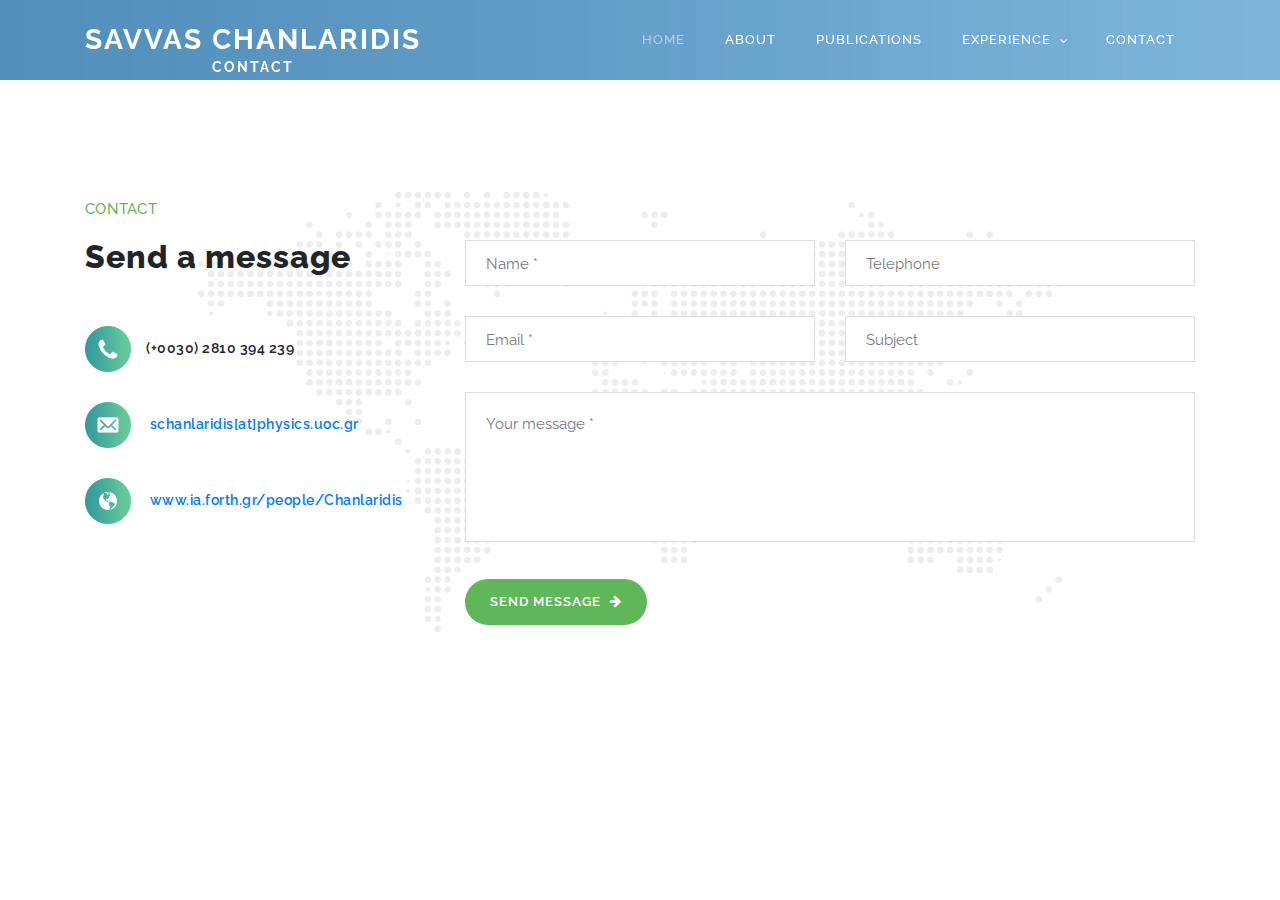
<file: contact.html>
<!DOCTYPE html>

<html lang="en">

  <head>
    <meta charset="utf-8">
    <meta name="viewport" content="width=device-width, initial-scale=1, shrink-to-fit=no">
    <meta name="description" content="">
    <meta name="author" content="">
    <link href="https://fonts.googleapis.com/css?family=Raleway:100,200,300,400,500,600,700,800,900&display=swap" rel="stylesheet">

    <link rel="icon" href="assets/images/browser_tab_icon.png">
    <title>Contact</title>

    <!-- Additional CSS Files -->
    <link rel="stylesheet" type="text/css" href="assets/css/bootstrap.min.css">

    <link rel="stylesheet" type="text/css" href="assets/css/font-awesome.css">

    <link rel="stylesheet" href="assets/css/templatemo-breezed.css">

    <link rel="stylesheet" href="assets/css/owl-carousel.css">

    <link rel="stylesheet" href="assets/css/lightbox.css">

  </head>


  <body>

    <!-- ***** Preloader Start ***** -->
    <div id="preloader">
        <div class="jumper">
            <div></div>
            <div></div>
            <div></div>
        </div>
    </div>
    <!-- ***** Preloader End ***** -->


    <!-- ***** Header Area Start ***** -->
    <header class="header-area header-sticky">
        <div class="container">
            <div class="row">
                <div class="col-12">
                    <nav class="main-nav" >
                        <!-- ***** Logo Start ***** -->
                        <a href="index.html" class="logo">
                            Savvas Chanlaridis <p style="color:white; text-align:center; margin-top:-25px;" >Contact</p>
                        </a>
                        <!-- ***** Logo End ***** -->
                        <!-- ***** Menu Start ***** -->
                        <ul class="nav">
                            <li class="scroll-to-section"><a href="index.html" class="active">Home</a></li>
                            <li class="scroll-to-section"><a href="index.html#about">About</a></li>
                                                        <li class="scroll-to-section"><a href="publications.html">Publications</a></li>
                            <!--
                            <li class="scroll-to-section"><a href="#projects">Projects</a></li>
                          -->
                            <li class="submenu">
                                <a href="javascript:;">Experience</a>
                                <ul>
                                    <li><a href="research.html">Research</a></li>
                                    <li><a href="teaching.html">Teaching</a></li>
                                    <li><a href="talks.html">Talks</a></li>
                                    <li><a href="tools.html">Computational Tools</a></li>
                                </ul>
                            </li>
                            <li class="scroll-to-section"><a href="#top">Contact</a></li>
                            <!--
                            <div class="search-icon">
                                <a href="#search"><i class="fa fa-search"></i></a>
                            </div>
                          -->
                        </ul>
                        <a class='menu-trigger'>
                            <span>Menu</span>
                        </a>
                        <!-- ***** Menu End ***** -->
                    </nav>
                </div>
            </div>
        </div>
    </header>
    <!-- ***** Header Area End ***** -->

    <!-- ***** Main Banner Area Start ***** -->
    <div class="main-banner header-text" id="top">
      <div class="Modern-Slider">
        <!-- Item -->
        <div class="item">
          <div class="img-fill" style="background-size:cover; height:80px;">
              <img src="assets/images/banner-bg-blue.jpg" alt="">
          </div>
        </div>
        <!-- // Item -->
      </div>
    </div>
    <!-- ***** Main Banner Area End ***** -->




    <!-- ***** Contact Us Area Starts ***** -->

    <section class="section" id="contact-us">
        <div class="container">
            <div class="row">
                <div class="col-lg-4 col-md-4 col-xs-12">
                    <div class="left-text-content">
                        <div class="section-heading">
                            <h6>Contact</h6>
                            <h2>Send a message</h2>
                        </div>
                        <ul class="contact-info">
                            <li><img src="assets/images/contact-info-01.png" alt="">(+0030) 2810 394 239</li>
                            <li><img src="assets/images/contact-info-02.png" alt="">
                              <a href="mailto:schanlaridis@physics.uoc.gr">schanlaridis[at]physics.uoc.gr</a>
                            </li>
                            <li><img src="assets/images/contact-info-03.png" alt="">
                              <a href="https://www.ia.forth.gr/people/Chanlaridis">www.ia.forth.gr/people/Chanlaridis</a>
                            </li>
                        </ul>
                    </div>
                </div>
                <div class="col-lg-8 col-md-8 col-xs-12">
                    <div class="contact-form">
                        <form id="contact" action="mailto:schanlaridis@physics.uoc.gr" method="get">
                          <div class="row">
                            <div class="col-md-6 col-sm-12">
                              <fieldset>
                                <input name="name" type="text" id="name" placeholder="Name *" required="">
                              </fieldset>
                            </div>
                            <div class="col-md-6 col-sm-12">
                              <fieldset>
                                <input name="phone" type="text" id="phone" placeholder="Telephone">
                              </fieldset>
                            </div>
                            <div class="col-md-6 col-sm-12">
                              <fieldset>
                                <input name="email" type="email" id="email" placeholder="Email *" required="">
                              </fieldset>
                            </div>
                            <div class="col-md-6 col-sm-12">
                              <fieldset>
                                <input name="subject" type="text" id="subject" placeholder="Subject">
                              </fieldset>
                            </div>
                            <div class="col-lg-12">
                              <fieldset>
                                <textarea name="message" rows="6" id="message" placeholder="Your message *" required=""></textarea>
                              </fieldset>
                            </div>
                            <div class="col-lg-12">
                              <fieldset>
                                <button type="submit" id="form-submit" class="main-button-icon">SEND MESSAGE <i class="fa fa-arrow-right"></i></button>
                              </fieldset>
                            </div>
                          </div>
                        </form>
                    </div>
                </div>
            </div>
        </div>
    </section>

    <!-- ***** Contact Us Area Ends ***** -->




    <!-- jQuery -->
    <script src="assets/js/jquery-2.1.0.min.js"></script>

    <!-- Bootstrap -->
    <script src="assets/js/popper.js"></script>
    <script src="assets/js/bootstrap.min.js"></script>

    <!-- Plugins -->
    <script src="assets/js/owl-carousel.js"></script>
    <script src="assets/js/scrollreveal.min.js"></script>
    <script src="assets/js/waypoints.min.js"></script>
    <script src="assets/js/jquery.counterup.min.js"></script>
    <script src="assets/js/imgfix.min.js"></script>
    <script src="assets/js/slick.js"></script>
    <script src="assets/js/lightbox.js"></script>
    <script src="assets/js/isotope.js"></script>

    <!-- Global Init -->
    <script src="assets/js/custom.js"></script>

    <script>

        $(function() {
            var selectedClass = "";
            $("p").click(function(){
            selectedClass = $(this).attr("data-rel");
            $("#portfolio").fadeTo(50, 0.1);
                $("#portfolio div").not("."+selectedClass).fadeOut();
            setTimeout(function() {
              $("."+selectedClass).fadeIn();
              $("#portfolio").fadeTo(50, 1);
            }, 500);

            });
        });

    </script>

  </body>


</html>
</file>
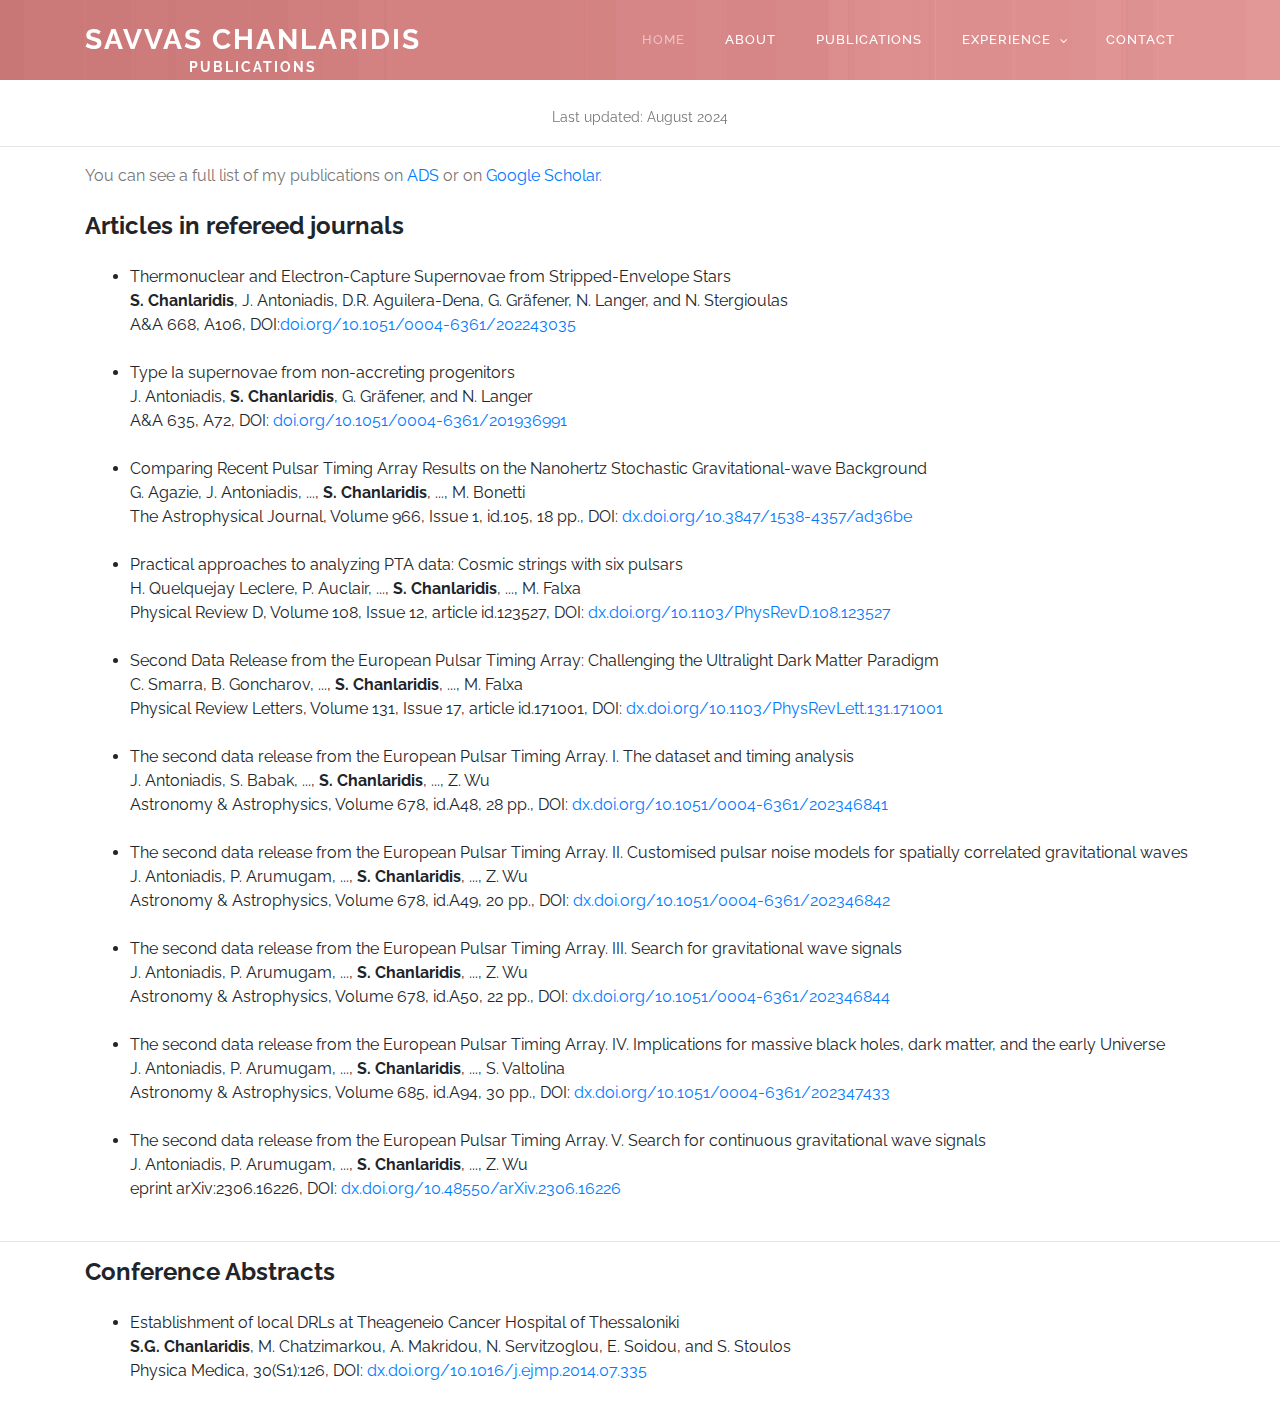
<file: publications.html>
<!DOCTYPE html>

<html lang="en">

  <head>
    <meta charset="utf-8">
    <meta name="viewport" content="width=device-width, initial-scale=1, shrink-to-fit=no">
    <meta name="description" content="">
    <meta name="author" content="">
    <link href="https://fonts.googleapis.com/css?family=Raleway:100,200,300,400,500,600,700,800,900&display=swap" rel="stylesheet">

    <link rel="icon" href="assets/images/browser_tab_icon.png">
    <title>Publications</title>

    <!-- Additional CSS Files -->
    <link rel="stylesheet" type="text/css" href="assets/css/bootstrap.min.css">

    <link rel="stylesheet" type="text/css" href="assets/css/font-awesome.css">

    <link rel="stylesheet" href="assets/css/templatemo-breezed.css">

    <link rel="stylesheet" href="assets/css/owl-carousel.css">

    <link rel="stylesheet" href="assets/css/lightbox.css">

  </head>


  <body>

    <!-- ***** Preloader Start ***** -->
    <div id="preloader">
        <div class="jumper">
            <div></div>
            <div></div>
            <div></div>
        </div>
    </div>
    <!-- ***** Preloader End ***** -->


    <!-- ***** Header Area Start ***** -->
    <header class="header-area header-sticky">
        <div class="container">
            <div class="row">
                <div class="col-12">
                    <nav class="main-nav">
                        <!-- ***** Logo Start ***** -->
                        <a href="index.html" class="logo">
                            Savvas Chanlaridis <p style="color:white; text-align:center; margin-top:-25px;" >Publications</p>
                        </a>
                        <!-- ***** Logo End ***** -->
                        <!-- ***** Menu Start ***** -->
                        <ul class="nav">
                            <li class="scroll-to-section"><a href="index.html" class="active">Home</a></li>
                            <li class="scroll-to-section"><a href="index.html#about">About</a></li>
                                                        <li class="scroll-to-section"><a href="#top">Publications</a></li>
                            <!--
                            <li class="scroll-to-section"><a href="#projects">Projects</a></li>
                          -->
                            <li class="submenu">
                                <a href="javascript:;">Experience</a>
                                <ul>
                                    <li><a href="research.html">Research</a></li>
                                    <li><a href="teaching.html">Teaching</a></li>
                                    <li><a href="talks.html">Talks</a></li>
                                    <li><a href="tools.html">Computational Tools</a></li>
                                </ul>
                            </li>
                            <li class="scroll-to-section"><a href="contact.html">Contact</a></li>
                            <!--
                            <div class="search-icon">
                                <a href="#search"><i class="fa fa-search"></i></a>
                            </div>
                          -->
                        </ul>
                        <a class='menu-trigger'>
                            <span>Menu</span>
                        </a>
                        <!-- ***** Menu End ***** -->
                    </nav>
                </div>
            </div>
        </div>
    </header>
    <!-- ***** Header Area End ***** -->

    <!-- ***** Main Banner Area Start ***** -->
    <div class="main-banner header-text" id="top">
      <div class="Modern-Slider">
        <!-- Item -->
        <div class="item">
          <div class="img-fill" style="background-size:cover; height:80px;">
              <img src="assets/images/banner-bg-red.jpg" alt="">
          </div>
        </div>
        <!-- // Item -->
      </div>
    </div>
    <!-- ***** Main Banner Area End ***** -->


    <!-- ***** Publications Area Starts ***** -->
    <section class="section">
      <div data-scroll-reveal="enter bottom move 30px over 0.6s after 0.4s" align="center">
        <p>
          <br>
          Last updated: August 2024
          <!-- <script>
            date = new Date().toLocaleDateString();
            document.write(date);
          </script> -->
        </p>
      </div>
      <hr>
      <div class="container">
        <p align="justify" style="font-size:100%;">You can see a full list of my publications on <a href="https://ui.adsabs.harvard.edu/search/p_=0&q=%20author%3A%22chanlaridis%22&sort=date%20desc%2C%20bibcode%20desc">ADS</a> or on <a href="https://scholar.google.com/citations?user=IRZcn5oAAAAJ&hl=en">Google Scholar</a>.
        </p><br>
        <h4><b>Articles in refereed journals</b></h4><br>
        <div style="margin-left:45px; width:100%;">
          <ul class="bullets">
              <li>Thermonuclear and Electron-Capture Supernovae from Stripped-Envelope Stars<br>
                <b>S. Chanlaridis</b>, J. Antoniadis, D.R. Aguilera-Dena, G. Gräfener, N. Langer, and N. Stergioulas<br>
                A&ampA 668, A106, DOI:<a href="https://doi.org/10.1051/0004-6361/202243035">doi.org/10.1051/0004-6361/202243035</a>
              </li><br>
              <li>Type Ia supernovae from non-accreting progenitors<br>
                J. Antoniadis, <b>S. Chanlaridis</b>, G. Gräfener, and N. Langer<br>
                A&ampA 635, A72, DOI: <a href="https://doi.org/10.1051/0004-6361/201936991">doi.org/10.1051/0004-6361/201936991</a>
              </li><br>
              <li>Comparing Recent Pulsar Timing Array Results on the Nanohertz Stochastic Gravitational-wave Background<br>
                G. Agazie, J. Antoniadis, ..., <b>S. Chanlaridis</b>, ..., M. Bonetti<br>
                The Astrophysical Journal, Volume 966, Issue 1, id.105, 18 pp., DOI: <a href="https://dx.doi.org/10.3847/1538-4357/ad36be">dx.doi.org/10.3847/1538-4357/ad36be</a>
              </li><br>
              <li>Practical approaches to analyzing PTA data: Cosmic strings with six pulsars<br>
                H. Quelquejay Leclere, P.  Auclair, ..., <b>S. Chanlaridis</b>, ..., M. Falxa<br>
                Physical Review D, Volume 108, Issue 12, article id.123527, DOI: <a href="https://dx.doi.org/10.1103/PhysRevD.108.123527">dx.doi.org/10.1103/PhysRevD.108.123527</a>
              </li><br>
              <li>Second Data Release from the European Pulsar Timing Array: Challenging the Ultralight Dark Matter Paradigm<br>
                C. Smarra, B.  Goncharov, ..., <b>S. Chanlaridis</b>, ..., M. Falxa<br>
                Physical Review Letters, Volume 131, Issue 17, article id.171001, DOI: <a href="https://dx.doi.org/10.1103/PhysRevLett.131.171001">dx.doi.org/10.1103/PhysRevLett.131.171001</a>
              </li><br>
              <li>The second data release from the European Pulsar Timing Array. I. The dataset and timing analysis<br>
                J. Antoniadis, S. Babak, ..., <b>S. Chanlaridis</b>, ..., Z. Wu<br>
                Astronomy & Astrophysics, Volume 678, id.A48, 28 pp., DOI: <a href="https://dx.doi.org/10.1051/0004-6361/202346841">dx.doi.org/10.1051/0004-6361/202346841</a>
              </li><br>
              <li>The second data release from the European Pulsar Timing Array. II. Customised pulsar noise models for spatially correlated gravitational waves<br>
                J. Antoniadis, P. Arumugam, ..., <b>S. Chanlaridis</b>, ..., Z. Wu<br>
                Astronomy & Astrophysics, Volume 678, id.A49, 20 pp., DOI: <a href="https://dx.doi.org/10.1051/0004-6361/202346842">dx.doi.org/10.1051/0004-6361/202346842</a>
              </li><br>
              <li>The second data release from the European Pulsar Timing Array. III. Search for gravitational wave signals<br>
                J. Antoniadis, P. Arumugam, ..., <b>S. Chanlaridis</b>, ..., Z. Wu<br>
                Astronomy & Astrophysics, Volume 678, id.A50, 22 pp., DOI: <a href="https://dx.doi.org/10.1051/0004-6361/202346844">dx.doi.org/10.1051/0004-6361/202346844</a>
              </li><br>
              <li>The second data release from the European Pulsar Timing Array. IV. Implications for massive black holes, dark matter, and the early Universe<br>
                J. Antoniadis, P. Arumugam, ..., <b>S. Chanlaridis</b>, ..., S. Valtolina<br>
                Astronomy & Astrophysics, Volume 685, id.A94, 30 pp., DOI: <a href="https://dx.doi.org/10.1051/0004-6361/202347433">dx.doi.org/10.1051/0004-6361/202347433</a>
              </li><br>
              <li>The second data release from the European Pulsar Timing Array. V. Search for continuous gravitational wave signals<br>
                J. Antoniadis, P. Arumugam, ..., <b>S. Chanlaridis</b>, ..., Z. Wu<br>
                eprint arXiv:2306.16226, DOI: <a href="https://dx.doi.org/10.48550/arXiv.2306.16226">dx.doi.org/10.48550/arXiv.2306.16226</a>
              </li><br>
          </ul>
        </div>
      </div>
      <hr>
      <div class="container">
        <h4><b>Conference Abstracts</b></h4><br>
        <div style="margin-left:45px; width:100%;">
          <ul class="bullets">
            <li>Establishment of local DRLs at Theageneio Cancer Hospital of Thessaloniki<br>
              <b>S.G. Chanlaridis</b>, M. Chatzimarkou, A. Makridou, N. Servitzoglou, E. Soidou, and S. Stoulos<br>
              Physica Medica, 30(S1):126, DOI: <a href="https://dx.doi.org/10.1016/j.ejmp.2014.07.335">dx.doi.org/10.1016/j.ejmp.2014.07.335</a>
            </li><br>
          </ul>
        </div>
      </div>

    </section>
    <!-- ***** Publications Area Ends ***** -->



    <!-- jQuery -->
    <script src="assets/js/jquery-2.1.0.min.js"></script>

    <!-- Bootstrap -->
    <script src="assets/js/popper.js"></script>
    <script src="assets/js/bootstrap.min.js"></script>

    <!-- Plugins -->
    <script src="assets/js/owl-carousel.js"></script>
    <script src="assets/js/scrollreveal.min.js"></script>
    <script src="assets/js/waypoints.min.js"></script>
    <script src="assets/js/jquery.counterup.min.js"></script>
    <script src="assets/js/imgfix.min.js"></script>
    <script src="assets/js/slick.js"></script>
    <script src="assets/js/lightbox.js"></script>
    <script src="assets/js/isotope.js"></script>

    <!-- Global Init -->
    <script src="assets/js/custom.js"></script>

    <script>

        $(function() {
            var selectedClass = "";
            $("p").click(function(){
            selectedClass = $(this).attr("data-rel");
            $("#portfolio").fadeTo(50, 0.1);
                $("#portfolio div").not("."+selectedClass).fadeOut();
            setTimeout(function() {
              $("."+selectedClass).fadeIn();
              $("#portfolio").fadeTo(50, 1);
            }, 500);

            });
        });

    </script>

  </body>


</html>
</file>
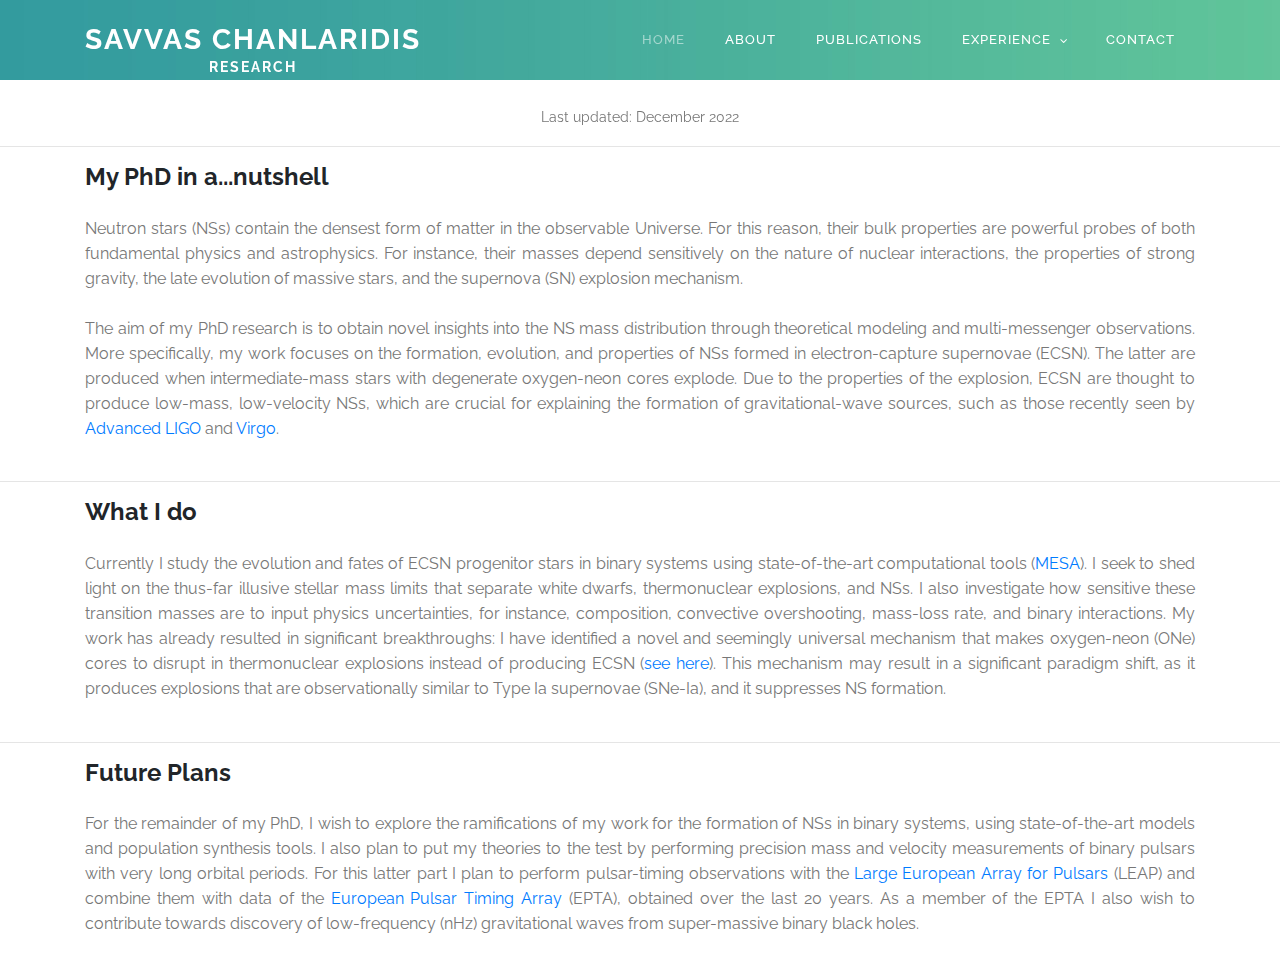
<file: research.html>
<!DOCTYPE html>

<html lang="en">

  <head>
    <meta charset="utf-8">
    <meta name="viewport" content="width=device-width, initial-scale=1, shrink-to-fit=no">
    <meta name="description" content="">
    <meta name="author" content="">
    <link href="https://fonts.googleapis.com/css?family=Raleway:100,200,300,400,500,600,700,800,900&display=swap" rel="stylesheet">

    <link rel="icon" href="assets/images/browser_tab_icon.png">
    <title>Research Experience</title>

    <!-- Additional CSS Files -->
    <link rel="stylesheet" type="text/css" href="assets/css/bootstrap.min.css">

    <link rel="stylesheet" type="text/css" href="assets/css/font-awesome.css">

    <link rel="stylesheet" href="assets/css/templatemo-breezed.css">

    <link rel="stylesheet" href="assets/css/owl-carousel.css">

    <link rel="stylesheet" href="assets/css/lightbox.css">

  </head>


  <body>

    <!-- ***** Preloader Start ***** -->
    <div id="preloader">
        <div class="jumper">
            <div></div>
            <div></div>
            <div></div>
        </div>
    </div>
    <!-- ***** Preloader End ***** -->


    <!-- ***** Header Area Start ***** -->
    <header class="header-area header-sticky">
        <div class="container">
            <div class="row">
                <div class="col-12">
                    <nav class="main-nav">
                        <!-- ***** Logo Start ***** -->
                        <a href="index.html" class="logo">
                            Savvas Chanlaridis <p style="color:white; text-align:center; margin-top:-25px;" >Research</p>
                        </a>
                        <!-- ***** Logo End ***** -->
                        <!-- ***** Menu Start ***** -->
                        <ul class="nav">
                            <li class="scroll-to-section"><a href="index.html" class="active">Home</a></li>
                            <li class="scroll-to-section"><a href="index.html#about">About</a></li>
                            <li class="scroll-to-section"><a href="publications.html">Publications</a></li>
                            <!--
                            <li class="scroll-to-section"><a href="#projects">Projects</a></li>
                          -->
                            <li class="submenu">
                                <a href="javascript:;">Experience</a>
                                <ul>
                                    <li><a href="#top">Research</a></li>
                                    <li><a href="teaching.html">Teaching</a></li>
                                    <li><a href="talks.html">Talks</a></li>
                                    <li><a href="tools.html">Computational Tools</a></li>
                                </ul>
                            </li>
                            <li class="scroll-to-section"><a href="contact.html">Contact</a></li>
                            <!--
                            <div class="search-icon">
                                <a href="#search"><i class="fa fa-search"></i></a>
                            </div>
                          -->
                        </ul>
                        <a class='menu-trigger'>
                            <span>Menu</span>
                        </a>
                        <!-- ***** Menu End ***** -->
                    </nav>
                </div>
            </div>
        </div>
    </header>
    <!-- ***** Header Area End ***** -->

    <!-- ***** Main Banner Area Start ***** -->
    <div class="main-banner header-text" id="top">
      <div class="Modern-Slider">
        <!-- Item -->
        <div class="item">
          <div class="img-fill" style="background-size:cover; height:80px;">
              <img src="assets/images/banner-bg.jpg" alt="">
          </div>
        </div>
        <!-- // Item -->
      </div>
    </div>
    <!-- ***** Main Banner Area End ***** -->



    <!-- ***** Research Area Start ***** -->
    <section class="section">
      <div data-scroll-reveal="enter left move 30px over 0.6s after 0.4s" align="center">
        <p>
          <br>
          Last updated: December 2022
          <!-- <script>
            date = new Date().toLocaleDateString();
            document.write(date);
          </script> -->
        </p>
      </div>
      <hr>
      <div class="container">
        <h4><b>My PhD in a...nutshell</b></h4><br>
        <p align="justify" style="font-size:100%;">
          Neutron stars (NSs) contain the densest form of matter in the observable Universe. For this reason, their bulk properties are powerful probes of both fundamental physics and astrophysics. For instance, their masses depend sensitively on the nature of nuclear interactions, the properties of strong gravity, the late evolution of massive stars, and the supernova (SN) explosion mechanism.
          <br><br>
          The aim of my PhD research is to obtain novel insights into the NS mass distribution through theoretical modeling and multi-messenger observations. More specifically, my work focuses on the formation, evolution, and properties of NSs formed in electron-capture supernovae (ECSN). The latter are produced when intermediate-mass stars with degenerate oxygen-neon cores explode. Due to the properties of the explosion, ECSN are thought to produce low-mass, low-velocity NSs, which are crucial for explaining the formation of gravitational-wave sources, such as those recently seen by <a href="https://www.ligo.caltech.edu/page/about-aligo">Advanced LIGO</a> and <a href="https://www.virgo-gw.eu/">Virgo</a>.
          </p><br>
      </div>
      <hr>
      <div class="container">
        <h4><b>What I do</b></h4><br>
          <p align="justify" style="font-size:100%;">Currently I study the evolution and fates of ECSN progenitor stars in binary systems using state-of-the-art computational tools (<a rel="nofollow noopener" href="https://docs.mesastar.org/en/release-r22.05.1/" target="_parent">MESA</a>). I seek to shed light on the thus-far illusive stellar mass limits that separate white dwarfs, thermonuclear explosions, and NSs. I also investigate how sensitive these transition masses are to input physics uncertainties, for instance, composition, convective overshooting, mass-loss rate, and binary interactions. My work has already resulted in significant breakthroughs: I have identified a novel and seemingly universal mechanism that makes oxygen-neon (ONe) cores to disrupt in thermonuclear explosions instead of producing ECSN (<a href="publications.html">see here</a>). This mechanism may result in a significant paradigm shift, as it produces explosions that are observationally similar to Type Ia supernovae (SNe-Ia), and it suppresses NS formation.
          <br><br></p>
      </div>
      <hr>
      <div class="container">
        <h4><b>Future Plans</b></h4><br>
        <p align="justify" style="font-size:100%;">For the remainder of my PhD, I wish to explore the ramifications of my work for the formation of NSs in binary systems, using state-of-the-art models and population synthesis tools. I also plan to put my theories to the test by performing precision mass and velocity measurements of binary pulsars with very long orbital periods. For this latter part I plan to perform pulsar-timing observations with the <a href="https://arxiv.org/abs/1511.06597#:~:text=The%20Large%20European%20Array%20for%20Pulsars%20(LEAP)%20is%20an%20experiment,of%20high%2Dprecision%20pulsar%20timing.">Large European Array for Pulsars</a> (LEAP) and combine them with data of the <a href="https://en.wikipedia.org/wiki/European_Pulsar_Timing_Array">European Pulsar Timing Array</a> (EPTA), obtained over the last 20 years. As a member of the EPTA I also wish to contribute towards discovery of low-frequency (nHz) gravitational waves from super-massive binary black holes.
        <br><br></p>
      </div>
    </section>
    <!-- ***** Research Area End ***** -->

    <!-- jQuery -->
    <script src="assets/js/jquery-2.1.0.min.js"></script>

    <!-- Bootstrap -->
    <script src="assets/js/popper.js"></script>
    <script src="assets/js/bootstrap.min.js"></script>

    <!-- Plugins -->
    <script src="assets/js/owl-carousel.js"></script>
    <script src="assets/js/scrollreveal.min.js"></script>
    <script src="assets/js/waypoints.min.js"></script>
    <script src="assets/js/jquery.counterup.min.js"></script>
    <script src="assets/js/imgfix.min.js"></script>
    <script src="assets/js/slick.js"></script>
    <script src="assets/js/lightbox.js"></script>
    <script src="assets/js/isotope.js"></script>

    <!-- Global Init -->
    <script src="assets/js/custom.js"></script>

    <script>

        $(function() {
            var selectedClass = "";
            $("p").click(function(){
            selectedClass = $(this).attr("data-rel");
            $("#portfolio").fadeTo(50, 0.1);
                $("#portfolio div").not("."+selectedClass).fadeOut();
            setTimeout(function() {
              $("."+selectedClass).fadeIn();
              $("#portfolio").fadeTo(50, 1);
            }, 500);

            });
        });

    </script>

  </body>


</html>
</file>
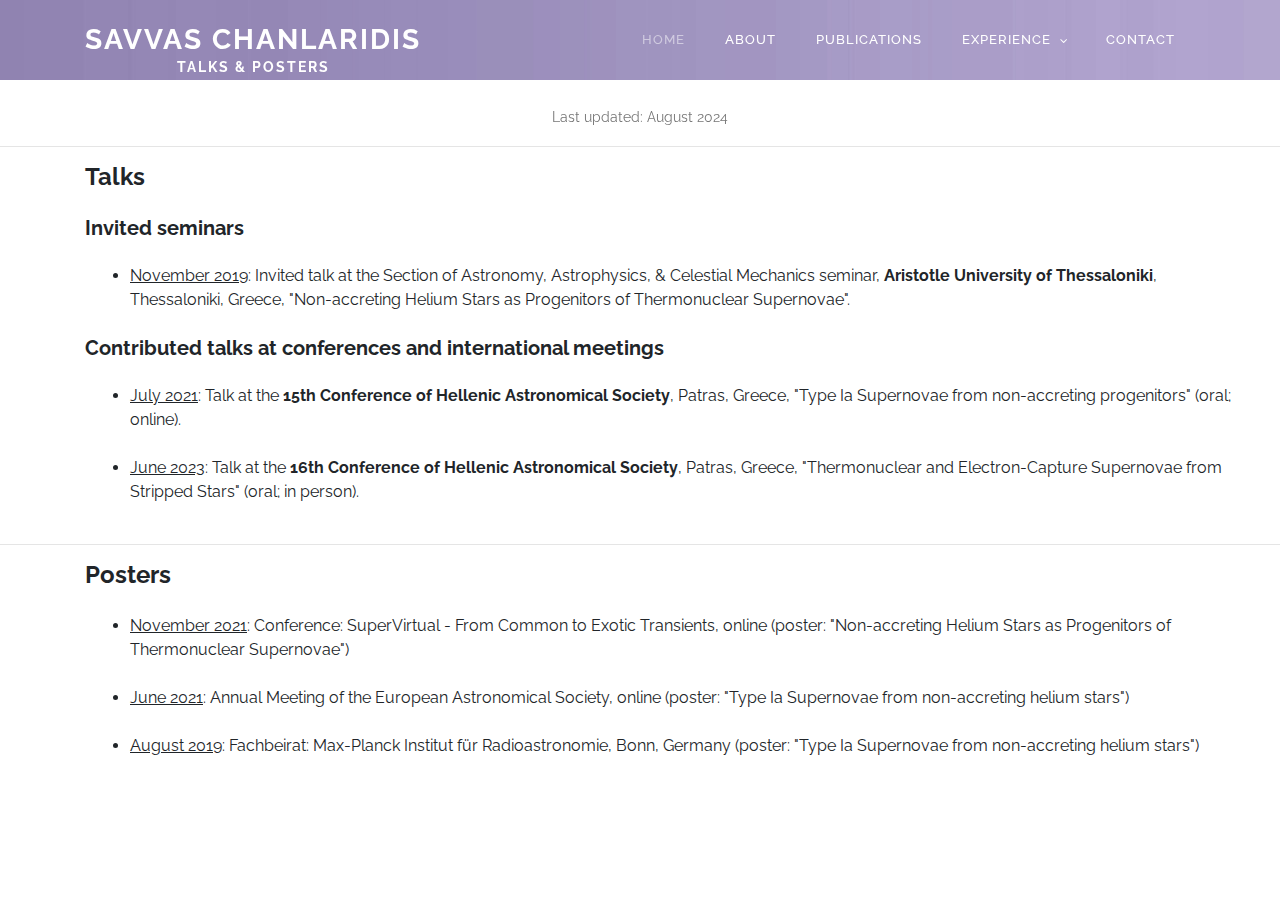
<file: talks.html>
<!DOCTYPE html>

<html lang="en">

  <head>
    <meta charset="utf-8">
    <meta name="viewport" content="width=device-width, initial-scale=1, shrink-to-fit=no">
    <meta name="description" content="">
    <meta name="author" content="">
    <link href="https://fonts.googleapis.com/css?family=Raleway:100,200,300,400,500,600,700,800,900&display=swap" rel="stylesheet">

    <link rel="icon" href="assets/images/browser_tab_icon.png">
    <title>Talks</title>

    <!-- Additional CSS Files -->
    <link rel="stylesheet" type="text/css" href="assets/css/bootstrap.min.css">

    <link rel="stylesheet" type="text/css" href="assets/css/font-awesome.css">

    <link rel="stylesheet" href="assets/css/templatemo-breezed.css">

    <link rel="stylesheet" href="assets/css/owl-carousel.css">

    <link rel="stylesheet" href="assets/css/lightbox.css">

  </head>


  <body>

    <!-- ***** Preloader Start ***** -->
    <div id="preloader">
        <div class="jumper">
            <div></div>
            <div></div>
            <div></div>
        </div>
    </div>
    <!-- ***** Preloader End ***** -->


    <!-- ***** Header Area Start ***** -->
    <header class="header-area header-sticky">
        <div class="container">
            <div class="row">
                <div class="col-12">
                    <nav class="main-nav">
                        <!-- ***** Logo Start ***** -->
                        <a href="index.html" class="logo">
                            Savvas Chanlaridis <p style="color:white; text-align:center; margin-top:-25px;" >Talks &amp Posters</p>
                        </a>
                        <!-- ***** Logo End ***** -->
                        <!-- ***** Menu Start ***** -->
                        <ul class="nav">
                            <li class="scroll-to-section"><a href="index.html" class="active">Home</a></li>
                            <li class="scroll-to-section"><a href="index.html#about">About</a></li>
                              <li class="scroll-to-section"><a href="publications.html">Publications</a></li>
                            <!--
                            <li class="scroll-to-section"><a href="#projects">Projects</a></li>
                          -->
                            <li class="submenu">
                                <a href="javascript:;">Experience</a>
                                <ul>
                                    <li><a href="research.html">Research</a></li>
                                    <li><a href="teaching.html">Teaching</a></li>
                                    <li><a href="#top">Talks</a></li>
                                    <li><a href="tools.html">Computational Tools</a></li>
                                </ul>
                            </li>
                            <li class="scroll-to-section"><a href="contact.html">Contact</a></li>
                            <!--
                            <div class="search-icon">
                                <a href="#search"><i class="fa fa-search"></i></a>
                            </div>
                          -->
                        </ul>
                        <a class='menu-trigger'>
                            <span>Menu</span>
                        </a>
                        <!-- ***** Menu End ***** -->
                    </nav>
                </div>
            </div>
        </div>
    </header>
    <!-- ***** Header Area End ***** -->

    <!-- ***** Main Banner Area Start ***** -->
    <div class="main-banner header-text" id="top">
      <div class="Modern-Slider">
        <!-- Item -->
        <div class="item">
          <div class="img-fill" style="background-size:cover; height:80px;">
              <img src="assets/images/banner-bg-purple.jpg" alt="">
          </div>
        </div>
        <!-- // Item -->
      </div>
    </div>
    <!-- ***** Main Banner Area End ***** -->


    <!-- ***** Talks & Posters Area Starts ***** -->
    <section class="section">
      <div data-scroll-reveal="enter top move 30px over 0.6s after 0.4s" align="center">
        <p>
          <br>
          Last updated: August 2024
          <!-- <script>
            date = new Date().toLocaleDateString();
            document.write(date);
          </script> -->
        </p>
      </div>
      <hr>
      <div class="container">
        <h4><b>Talks</b></h4><br>
        <h5><b>Invited seminars</b></h5><br>
        <div style="margin-left:45px; width:100%;">
          <ul class="bullets">
            <li><u>November 2019</u>: Invited talk at the Section of Astronomy, Astrophysics, &amp Celestial Mechanics seminar, <b>Aristotle University of Thessaloniki</b>, Thessaloniki, Greece, "Non-accreting Helium Stars as Progenitors of Thermonuclear Supernovae".</li><br>
          </ul>
        </div>
        <h5><b>Contributed talks at conferences and international meetings</b></h5><br>
        <div style="margin-left:45px; width:100%;">
          <ul class="bullets">
            <li><u>July 2021</u>: Talk at the <b>15th Conference of Hellenic Astronomical Society</b>, Patras, Greece, "Type Ia Supernovae from non-accreting progenitors" (oral; online).</li><br>
            <li><u>June 2023</u>: Talk at the <b>16th Conference of Hellenic Astronomical Society</b>, Patras, Greece, "Thermonuclear and Electron-Capture Supernovae from Stripped Stars" (oral; in person).</li><br>
          </ul>
        </div>
      </div>
      <hr>
      <div class="container">
        <h4><b>Posters</b></h4><br>
        <div style="margin-left:45px; width:100%;">
          <ul class="bullets">
            <li><u>November 2021</u>: Conference: SuperVirtual - From Common to Exotic Transients, online (poster: "Non-accreting Helium Stars as Progenitors of Thermonuclear Supernovae")</li><br>
            <li><u>June 2021</u>: Annual Meeting of the European Astronomical Society, online (poster: "Type Ia Supernovae from non-accreting helium stars") </li><br>
            <li><u>August 2019</u>: Fachbeirat: Max-Planck Institut für Radioastronomie, Bonn, Germany (poster: "Type Ia Supernovae from non-accreting helium stars")</li><br>
            <!-- <li><u>September 2014</u>: Conference: European Conference on Medical Physics, Athens, Greece (poster: "Establishment of local DRLs at Theageneio Cancer Hospital of Thessaloniki")</li><br> -->
          </ul>
        </div>
      </div>
    </section>
    <!-- ***** Talks & Posters Area Starts ***** -->


    <!-- jQuery -->
    <script src="assets/js/jquery-2.1.0.min.js"></script>

    <!-- Bootstrap -->
    <script src="assets/js/popper.js"></script>
    <script src="assets/js/bootstrap.min.js"></script>

    <!-- Plugins -->
    <script src="assets/js/owl-carousel.js"></script>
    <script src="assets/js/scrollreveal.min.js"></script>
    <script src="assets/js/waypoints.min.js"></script>
    <script src="assets/js/jquery.counterup.min.js"></script>
    <script src="assets/js/imgfix.min.js"></script>
    <script src="assets/js/slick.js"></script>
    <script src="assets/js/lightbox.js"></script>
    <script src="assets/js/isotope.js"></script>

    <!-- Global Init -->
    <script src="assets/js/custom.js"></script>

    <script>

        $(function() {
            var selectedClass = "";
            $("p").click(function(){
            selectedClass = $(this).attr("data-rel");
            $("#portfolio").fadeTo(50, 0.1);
                $("#portfolio div").not("."+selectedClass).fadeOut();
            setTimeout(function() {
              $("."+selectedClass).fadeIn();
              $("#portfolio").fadeTo(50, 1);
            }, 500);

            });
        });

    </script>

  </body>


</html>
</file>
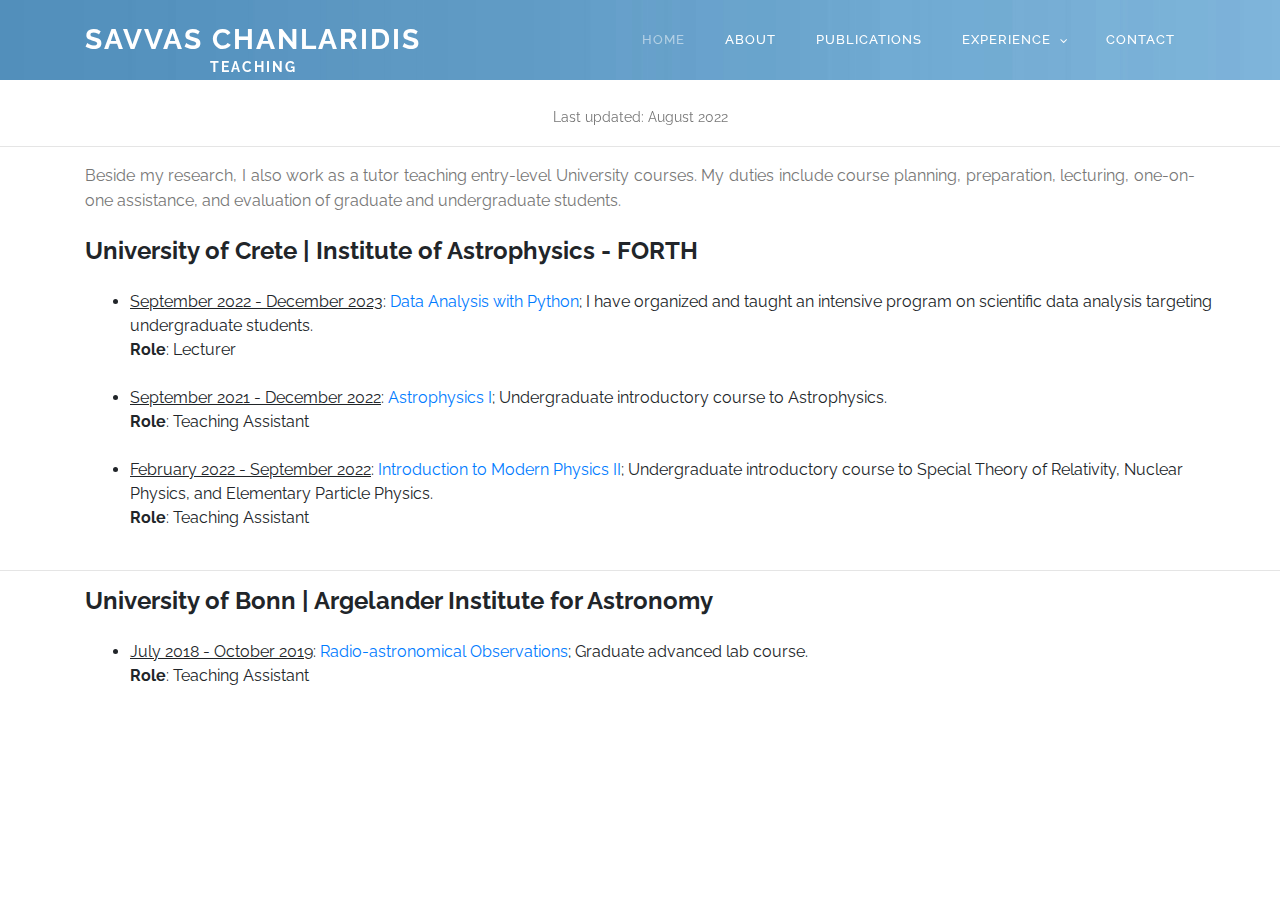
<file: teaching.html>
<!DOCTYPE html>

<html lang="en">

  <head>
    <meta charset="utf-8">
    <meta name="viewport" content="width=device-width, initial-scale=1, shrink-to-fit=no">
    <meta name="description" content="">
    <meta name="author" content="">
    <link href="https://fonts.googleapis.com/css?family=Raleway:100,200,300,400,500,600,700,800,900&display=swap" rel="stylesheet">

    <link rel="icon" href="assets/images/browser_tab_icon.png">
    <title>Teaching Experience</title>

    <!-- Additional CSS Files -->
    <link rel="stylesheet" type="text/css" href="assets/css/bootstrap.min.css">

    <link rel="stylesheet" type="text/css" href="assets/css/font-awesome.css">

    <link rel="stylesheet" href="assets/css/templatemo-breezed.css">

    <link rel="stylesheet" href="assets/css/owl-carousel.css">

    <link rel="stylesheet" href="assets/css/lightbox.css">

  </head>


  <body>

    <!-- ***** Preloader Start ***** -->
    <div id="preloader">
        <div class="jumper">
            <div></div>
            <div></div>
            <div></div>
        </div>
    </div>
    <!-- ***** Preloader End ***** -->


    <!-- ***** Header Area Start ***** -->
    <header class="header-area header-sticky">
        <div class="container">
            <div class="row">
                <div class="col-12">
                    <nav class="main-nav" >
                        <!-- ***** Logo Start ***** -->
                        <a href="index.html" class="logo">
                            Savvas Chanlaridis <p style="color:white; text-align:center; margin-top:-25px;" >Teaching</p>
                        </a>
                        <!-- ***** Logo End ***** -->
                        <!-- ***** Menu Start ***** -->
                        <ul class="nav">
                            <li class="scroll-to-section"><a href="index.html" class="active">Home</a></li>
                            <li class="scroll-to-section"><a href="index.html#about">About</a></li>
                            <li class="scroll-to-section"><a href="publications.html">Publications</a></li>
                            <!--
                            <li class="scroll-to-section"><a href="#projects">Projects</a></li>
                          -->
                            <li class="submenu">
                                <a href="javascript:;">Experience</a>
                                <ul>
                                    <li><a href="research.html">Research</a></li>
                                    <li><a href="#top">Teaching</a></li>
                                    <li><a href="talks.html">Talks</a></li>
                                    <li><a href="tools.html">Computational Tools</a></li>
                                </ul>
                            </li>
                            <li class="scroll-to-section"><a href="contact.html">Contact</a></li>
                            <!--
                            <div class="search-icon">
                                <a href="#search"><i class="fa fa-search"></i></a>
                            </div>
                          -->
                        </ul>
                        <a class='menu-trigger'>
                            <span>Menu</span>
                        </a>
                        <!-- ***** Menu End ***** -->
                    </nav>
                </div>
            </div>
        </div>
    </header>
    <!-- ***** Header Area End ***** -->

    <!-- ***** Main Banner Area Start ***** -->
    <div class="main-banner header-text" id="top">
      <div class="Modern-Slider">
        <!-- Item -->
        <div class="item">
          <div class="img-fill" style="background-size:cover; height:80px;">
              <img src="assets/images/banner-bg-blue.jpg" alt="">
          </div>
        </div>
        <!-- // Item -->
      </div>
    </div>
    <!-- ***** Main Banner Area End ***** -->


    <!-- ***** Teaching Area Starts ***** -->
    <section class="section">
      <div data-scroll-reveal="enter right move 30px over 0.6s after 0.4s" align="center">
        <p>
          <br>
          Last updated: August 2022
          <!-- <script>
            date = new Date().toLocaleDateString();
            document.write(date);
          </script> -->
        </p>
      </div>
      <hr>
      <div class="container">
        <p align="justify" style="font-size:100%;">Beside my research, I also work as a tutor teaching entry-level University courses. My duties include course planning, preparation, lecturing, one-on-one assistance, and evaluation of graduate and undergraduate students.</p><br>

        <h4><b>University of Crete | Institute of Astrophysics - FORTH</b></h4><br>
        <div style="margin-left:45px; width:100%;">
          <ul class="bullets">
              <li><u>September 2022 - December 2023</u>: <a href="https://eclass.physics.uoc.gr/courses/ECL-MISC104/">Data Analysis with Python</a>; I have organized and taught an intensive program on scientific data analysis targeting undergraduate students.<br>
              <b>Role</b>: Lecturer
              </li><br>
              <li><u>September 2021 - December 2022</u>: <a href="https://www.physics.uoc.gr/en/courses/23">Astrophysics I</a>; Undergraduate introductory course to Astrophysics.<br>
              <b>Role</b>: Teaching Assistant
              </li><br>
              <li><u>February 2022 - September 2022</u>: <a href="https://www.physics.uoc.gr/en/courses/70">Introduction to Modern Physics II</a>; Undergraduate introductory course to Special Theory of Relativity, Nuclear Physics, and Elementary Particle Physics.<br>
              <b>Role</b>: Teaching Assistant
              </li><br>
          </ul>
        </div>
      </div>
      <hr>
      <div class="container">
        <h4><b>University of Bonn | Argelander Institute for Astronomy</b></h4><br>
        <div style="margin-left:45px; width:100%;">
          <ul class="bullets">
              <li><u>July 2018 - October 2019</u>: <a href="https://www.praktika.physik.uni-bonn.de/module/physics601">Radio-astronomical Observations</a>; Graduate advanced lab course.<br>
              <b>Role</b>: Teaching Assistant
              </li><br>
          </ul>
        </div>
      </div>
    </section>
    <!-- ***** Teaching Area Ends ***** -->





    <!-- jQuery -->
    <script src="assets/js/jquery-2.1.0.min.js"></script>

    <!-- Bootstrap -->
    <script src="assets/js/popper.js"></script>
    <script src="assets/js/bootstrap.min.js"></script>

    <!-- Plugins -->
    <script src="assets/js/owl-carousel.js"></script>
    <script src="assets/js/scrollreveal.min.js"></script>
    <script src="assets/js/waypoints.min.js"></script>
    <script src="assets/js/jquery.counterup.min.js"></script>
    <script src="assets/js/imgfix.min.js"></script>
    <script src="assets/js/slick.js"></script>
    <script src="assets/js/lightbox.js"></script>
    <script src="assets/js/isotope.js"></script>

    <!-- Global Init -->
    <script src="assets/js/custom.js"></script>

    <script>

        $(function() {
            var selectedClass = "";
            $("p").click(function(){
            selectedClass = $(this).attr("data-rel");
            $("#portfolio").fadeTo(50, 0.1);
                $("#portfolio div").not("."+selectedClass).fadeOut();
            setTimeout(function() {
              $("."+selectedClass).fadeIn();
              $("#portfolio").fadeTo(50, 1);
            }, 500);

            });
        });

    </script>

  </body>


</html>
</file>
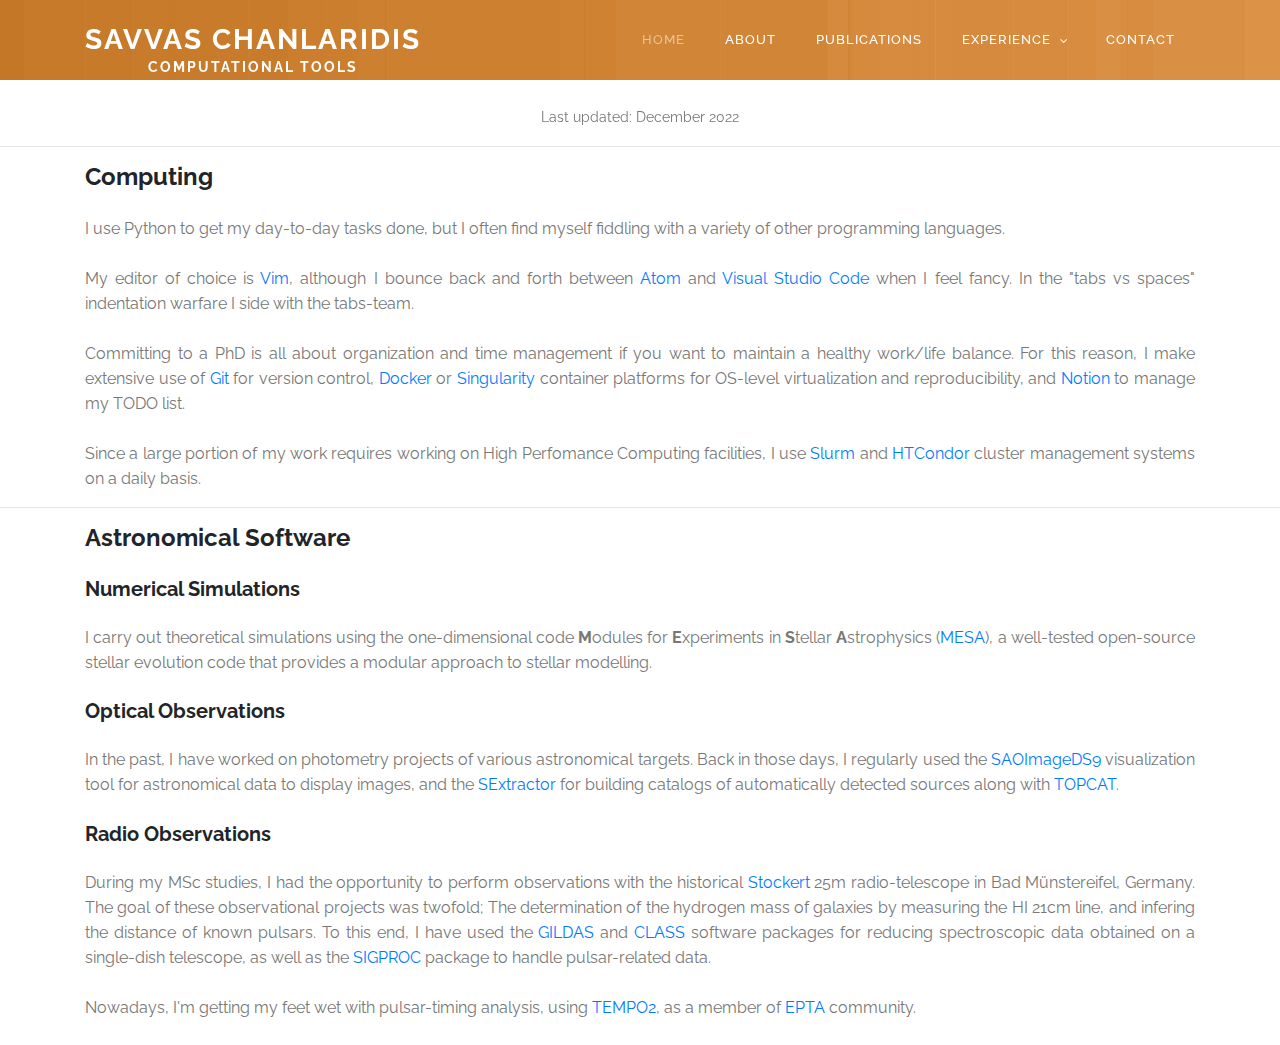
<file: tools.html>
<!DOCTYPE html>

<html lang="en">

  <head>
    <meta charset="utf-8">
    <meta name="viewport" content="width=device-width, initial-scale=1, shrink-to-fit=no">
    <meta name="description" content="">
    <meta name="author" content="">
    <link href="https://fonts.googleapis.com/css?family=Raleway:100,200,300,400,500,600,700,800,900&display=swap" rel="stylesheet">


    <link rel="icon" href="assets/images/browser_tab_icon.png">
    <title>Computational Tools</title>

    <!-- Additional CSS Files -->
    <link rel="stylesheet" type="text/css" href="assets/css/bootstrap.min.css">

    <link rel="stylesheet" type="text/css" href="assets/css/font-awesome.css">

    <link rel="stylesheet" href="assets/css/templatemo-breezed.css">

    <link rel="stylesheet" href="assets/css/owl-carousel.css">

    <link rel="stylesheet" href="assets/css/lightbox.css">

  </head>


  <body>

    <!-- ***** Preloader Start ***** -->
    <div id="preloader">
        <div class="jumper">
            <div></div>
            <div></div>
            <div></div>
        </div>
    </div>
    <!-- ***** Preloader End ***** -->


    <!-- ***** Header Area Start ***** -->
    <header class="header-area header-sticky">
        <div class="container">
            <div class="row">
                <div class="col-12">
                    <nav class="main-nav">
                        <!-- ***** Logo Start ***** -->
                        <a href="index.html" class="logo">
                            Savvas Chanlaridis <p style="color:white; text-align:center; margin-top:-25px;" >Computational Tools</p>
                        </a>
                        <!-- ***** Logo End ***** -->
                        <!-- ***** Menu Start ***** -->
                        <ul class="nav">
                            <li class="scroll-to-section"><a href="index.html" class="active">Home</a></li>
                            <li class="scroll-to-section"><a href="index.html#about">About</a></li>
                                                        <li class="scroll-to-section"><a href="publications.html">Publications</a></li>
                            <!--
                            <li class="scroll-to-section"><a href="#projects">Projects</a></li>
                          -->
                            <li class="submenu">
                                <a href="javascript:;">Experience</a>
                                <ul>
                                    <li><a href="research.html">Research</a></li>
                                    <li><a href="teaching.html">Teaching</a></li>
                                    <li><a href="talks.html">Talks</a></li>
                                    <li><a href="#top">Computational Tools</a></li>
                                </ul>
                            </li>
                            <li class="scroll-to-section"><a href="contact.html">Contact</a></li>
                            <!--
                            <div class="search-icon">
                                <a href="#search"><i class="fa fa-search"></i></a>
                            </div>
                          -->
                        </ul>
                        <a class='menu-trigger'>
                            <span>Menu</span>
                        </a>
                        <!-- ***** Menu End ***** -->
                    </nav>
                </div>
            </div>
        </div>
    </header>
    <!-- ***** Header Area End ***** -->

    <!-- ***** Main Banner Area Start ***** -->
    <div class="main-banner header-text" id="top">
      <div class="Modern-Slider">
        <!-- Item -->
        <div class="item">
          <div class="img-fill" style="background-size:cover; height:80px;">
              <img src="assets/images/banner-bg-orange.jpg" alt="">
          </div>
        </div>
        <!-- // Item -->
      </div>
    </div>
    <!-- ***** Main Banner Area End ***** -->

    <!-- ***** Talks & Posters Area Starts ***** -->
    <section class="section">
      <div data-scroll-reveal="enter bottom move 30px over 0.6s after 0.4s" align="center">
        <p>
          <br>
          Last updated: December 2022
          <!-- <script>
            date = new Date().toLocaleDateString();
            document.write(date);
          </script> -->
        </p>
      </div>
      <hr>
      <div class="container">
        <h4><b>Computing</b></h4><br>
        <div>
          <p style="font-size: 100%;" align="justify">
          I use Python to get my day-to-day tasks done, but I often find myself fiddling with a variety of other programming languages.<br><br>
          My editor of choice is <a href="https://www.vim.org/">Vim</a>, although I bounce back and forth between <a href="https://atom.io/">Atom</a> and <a href="https://code.visualstudio.com/">Visual Studio Code</a> 
          when I feel fancy. In the "tabs vs spaces" indentation warfare I side with the tabs-team.<br><br>
          Committing to a PhD is all about organization and time management if you want to maintain a healthy work/life balance. For this reason, I make extensive use 
          of <a href="https://git-scm.com/">Git</a> for version control, <a href="https://www.docker.com/">Docker</a> or <a href="https://docs.sylabs.io/guides/3.5/user-guide/introduction.html">Singularity</a> 
          container platforms for OS-level virtualization and reproducibility, and <a href="https://www.notion.so/">Notion</a> to manage my TODO list.<br><br>
          Since a large portion of my work requires working on High Perfomance Computing facilities, I use <a href="https://slurm.schedmd.com/overview.html">Slurm</a> 
          and <a href="https://htcondor.org/">HTCondor</a> cluster management systems on a daily basis.
          </p>
        </div>
      </div>
      <hr>
      <div class="container">
        <h4><b>Astronomical Software</b></h4><br>
        <h5><b>Numerical Simulations</b></h5><br>
        <div>
          <p style="font-size: 100%;" align="justify">
          I carry out theoretical simulations using the one-dimensional code <b>M</b>odules for <b>E</b>xperiments in <b>S</b>tellar <b>A</b>strophysics (<a rel="nofollow noopener" href="https://docs.mesastar.org/en/release-r22.05.1/" target="_parent">MESA</a>), 
          a well-tested open-source stellar evolution code that provides a modular approach to stellar modelling.</p>
        </div><br>

        <h5><b>Optical Observations</b></h5><br>
        <div>
          <p style="font-size: 100%;" align="justify">
            In the past, I have worked on photometry projects of various astronomical targets. 
            Back in those days, I regularly used the <a href="https://sites.google.com/cfa.harvard.edu/saoimageds9">SAOImageDS9</a> visualization tool for astronomical data to 
            display images, and the <a href="https://sextractor.readthedocs.io/en/latest/Introduction.html">SExtractor</a> for building catalogs of automatically detected sources 
            along with <a href="http://www.star.bris.ac.uk/~mbt/topcat/">TOPCAT</a>.<br><br>
          </p>
        </div>

        <h5><b>Radio Observations</b></h5><br>
        <div>
          <p style="font-size: 100%;" align="justify">
            During my MSc studies, I had the opportunity to perform observations with the historical <a href="https://astropeiler.de/">Stockert</a> 25m radio-telescope in 
            Bad Münstereifel, Germany. The goal of these observational projects was twofold; The determination of the hydrogen mass of galaxies by measuring the HI 21cm line, and infering 
            the distance of known pulsars. To this end, I have used the <a href="https://www.iram.fr/IRAMFR/GILDAS/">GILDAS</a> and <a href="https://www.iram.fr/IRAMFR/GILDAS/doc/html/class-html/class.html">CLASS</a> 
            software packages for reducing spectroscopic data obtained on a single-dish telescope, as well as the <a href="http://sigproc.sourceforge.net/">SIGPROC</a> package to handle 
            pulsar-related data.<br><br>
          </p>
          <p style="font-size: 100%;" align="justify">
            Nowadays, I'm getting my feet wet with pulsar-timing analysis, using <a href="https://www.atnf.csiro.au/research/pulsar/tempo2/">TEMPO2</a>, as a member of
            <a href="https://en.wikipedia.org/wiki/European_Pulsar_Timing_Array">EPTA</a> community.<br><br>
          </p>
        </div>
      </div>
    </section>
    <!-- ***** Talks & Posters Area Starts ***** -->


    <!-- jQuery -->
    <script src="assets/js/jquery-2.1.0.min.js"></script>

    <!-- Bootstrap -->
    <script src="assets/js/popper.js"></script>
    <script src="assets/js/bootstrap.min.js"></script>

    <!-- Plugins -->
    <script src="assets/js/owl-carousel.js"></script>
    <script src="assets/js/scrollreveal.min.js"></script>
    <script src="assets/js/waypoints.min.js"></script>
    <script src="assets/js/jquery.counterup.min.js"></script>
    <script src="assets/js/imgfix.min.js"></script>
    <script src="assets/js/slick.js"></script>
    <script src="assets/js/lightbox.js"></script>
    <script src="assets/js/isotope.js"></script>

    <!-- Global Init -->
    <script src="assets/js/custom.js"></script>

    <script>

        $(function() {
            var selectedClass = "";
            $("p").click(function(){
            selectedClass = $(this).attr("data-rel");
            $("#portfolio").fadeTo(50, 0.1);
                $("#portfolio div").not("."+selectedClass).fadeOut();
            setTimeout(function() {
              $("."+selectedClass).fadeIn();
              $("#portfolio").fadeTo(50, 1);
            }, 500);

            });
        });

    </script>

  </body>


</html>
</file>
<file: assets/css/templatemo-breezed.css>
/*

Breezed Template

https://templatemo.com/tm-543-breezed

*/

/* ---------------------------------------------
Table of contents
------------------------------------------------
01. font & reset css
02. reset
03. global styles
04. header
05. banner
06. features
07. testimonials
08. contact
09. footer
10. preloader
11. search
12. portfolio

--------------------------------------------- */
/*
---------------------------------------------
font & reset css
---------------------------------------------
*/
@import url("https://fonts.googleapis.com/css?family=Poppins:100,200,300,400,500,600,700,800,900");
/*
---------------------------------------------
reset
---------------------------------------------
*/
html, body, div, span, applet, object, iframe, h1, h2, h3, h4, h5, h6, p, blockquote, div
pre, a, abbr, acronym, address, big, cite, code, del, dfn, em, font, img, ins, kbd, q,
s, samp, small, strike, strong, sub, sup, tt, var, b, u, i, center, dl, dt, dd, ol, ul, li,
figure, header, nav, section, article, aside, footer, figcaption {
  margin: 0;
  padding: 0;
  border: 0;
  outline: 0;
}

.clearfix:after {
  content: ".";
  display: block;
  clear: both;
  visibility: hidden;
  line-height: 0;
  height: 0;
}

.clearfix {
  display: inline-block;
}

html[xmlns] .clearfix {
  display: block;
}

* html .clearfix {
  height: 1%;
}

ul, li {
  padding: 0;
  margin: 0;
  list-style: none;
}

header, nav, section, article, aside, footer, hgroup {
  display: block;
}

* {
  box-sizing: border-box;
}

html, body {
  font-family: 'Raleway', sans-serif;
  font-weight: 400;
  background-color: #fff;
  font-size: 16px;
  -ms-text-size-adjust: 100%;
  -webkit-font-smoothing: antialiased;
  -moz-osx-font-smoothing: grayscale;
}

a {
  text-decoration: none !important;
}

h1, h2, h3, h4, h5, h6 {
  margin-top: 0px;
  margin-bottom: 0px;
}

ul {
  margin-bottom: 0px;
}

p {
  font-size: 14px;
  line-height: 25px;
  color: #777;
}

/*
---------------------------------------------
global styles
---------------------------------------------
*/
html,
body {
  background: #fff;
  font-family: 'Raleway';
}
/* Original font-family: Raleway */

::selection {
  background: #5fb759;
  color: #fff;
}

::-moz-selection {
  background: #5fb759;
  color: #fff;
}

@media (max-width: 991px) {
  html, body {
    overflow-x: hidden;
  }
  .mobile-top-fix {
    margin-top: 30px;
    margin-bottom: 0px;
  }
  .mobile-bottom-fix {
    margin-bottom: 30px;
  }
  .mobile-bottom-fix-big {
    margin-bottom: 60px;
  }
}

a.main-stroked-button {
  font-size: 13px;
  border-radius: 25px;
  padding: 11px 25px;
  background-color: transparent;
  border: 2px solid #fff;
  text-transform: uppercase;
  color: #fff;
  font-weight: 600;
  letter-spacing: 1px;
  -webkit-transition: all 0.3s ease 0s;
  -moz-transition: all 0.3s ease 0s;
  -o-transition: all 0.3s ease 0s;
  transition: all 0.3s ease 0s;
}

a.main-stroked-button:hover {
  background-color: #fff;
  color: #5fb759;
}

a.main-filled-button {
  font-size: 13px;
  border-radius: 25px;
  padding: 13px 25px;
  background-color: #fff;
  text-transform: uppercase;
  color: #5fb759;
  font-weight: 600;
  letter-spacing: 1px;
  -webkit-transition: all 0.3s ease 0s;
  -moz-transition: all 0.3s ease 0s;
  -o-transition: all 0.3s ease 0s;
  transition: all 0.3s ease 0s;
}

a.main-filled-button:hover {
  color: #fff;
  background-color: #5fb759;
}

a.main-button-icon {
  font-size: 13px;
  border-radius: 25px;
  padding: 13px 25px;
  background-color: #5fb759;
  text-transform: uppercase;
  color: #fff;
  font-weight: 600;
  letter-spacing: 1px;
  -webkit-transition: all 0.3s ease 0s;
  -moz-transition: all 0.3s ease 0s;
  -o-transition: all 0.3s ease 0s;
  transition: all 0.3s ease 0s;
}

a.main-button-icon i {
  margin-left: 5px;
  -webkit-transition: all 0.3s ease-in-out 0s;
  -moz-transition: all 0.3s ease-in-out 0s;
  -o-transition: all 0.3s ease-in-out 0s;
  transition: all 0.3s ease-in-out 0s;
}

a.main-button-icon:hover i {
  padding-left: 5px;
}

button.main-button {
  outline: none;
  border: none;
  cursor: pointer;
  font-size: 13px;
  border-radius: 25px;
  padding: 10px 25px;
  background-color: #fff;
  text-transform: uppercase;
  color: #5fb759;
  font-weight: 600;
  letter-spacing: 1px;
  -webkit-transition: all 0.3s ease 0s;
  -moz-transition: all 0.3s ease 0s;
  -o-transition: all 0.3s ease 0s;
  transition: all 0.3s ease 0s;
}

button.main-button:hover {
  color: #fff;
  background-color: #5fb759;
}

button.main-button-icon {
  border: none;
  outline: none;
  font-size: 13px;
  border-radius: 25px;
  padding: 13px 25px;
  background-color: #5fb759;
  text-transform: uppercase;
  color: #fff;
  font-weight: 600;
  letter-spacing: 1px;
  -webkit-transition: all 0.3s ease 0s;
  -moz-transition: all 0.3s ease 0s;
  -o-transition: all 0.3s ease 0s;
  transition: all 0.3s ease 0s;
}

button.main-button-icon i {
  margin-left: 5px;
  -webkit-transition: all 0.3s ease-in-out 0s;
  -moz-transition: all 0.3s ease-in-out 0s;
  -o-transition: all 0.3s ease-in-out 0s;
  transition: all 0.3s ease-in-out 0s;
}

button.main-button-icon:hover i {
  padding-left: 5px;
}

a.text-button-icon {
  text-transform: uppercase;
  color: #1e1e1e;
  font-size: 13px;
  font-weight: 600;
  letter-spacing: 1px;
  -webkit-transition: all 0.3s ease 0s;
  -moz-transition: all 0.3s ease 0s;
  -o-transition: all 0.3s ease 0s;
  transition: all 0.3s ease 0s;
}

a.text-button-icon i {
  margin-left: 5px;
  -webkit-transition: all 0.3s ease-in-out 0s;
  -moz-transition: all 0.3s ease-in-out 0s;
  -o-transition: all 0.3s ease-in-out 0s;
  transition: all 0.3s ease-in-out 0s;
}

a.text-button-icon:hover {
  color: #5fb759;
}

a.text-button-icon:hover i {
  padding-left: 5px;
}


.section-heading h6 {
  font-size: 15px;
  font-weight: 500;
  text-transform: uppercase;
  letter-spacing: 0.25px;
  margin-top: 0px;
  margin-bottom: 0px;
}

.section-heading h2 {
  font-size: 32px;
  font-weight: 800;
  letter-spacing: 1px;
  margin-top: 20px;
  margin-bottom: 0px;
}


/*
---------------------------------------------
header
---------------------------------------------
*/

.background-header {
  background-color: #fff;
  height: 80px!important;
  position: fixed!important;
  top: 0px;
  left: 0px;
  right: 0px;
  box-shadow: 0px 0px 10px rgba(0,0,0,0.15)!important;
}

.background-header .logo,
.background-header .main-nav .nav li a {
  color: #1e1e1e!important;
}

.background-header .main-nav .nav li:hover a {
  color: #5fb759!important;
}

.background-header .nav li a.active {
  color: #5fb759!important;
}

.header-area {
  position: absolute;
  top: 0px;
  left: 0px;
  right: 0px;
  z-index: 100;
  height: 100px;
  -webkit-transition: all .5s ease 0s;
  -moz-transition: all .5s ease 0s;
  -o-transition: all .5s ease 0s;
  transition: all .5s ease 0s;
}

.header-area .main-nav {
  min-height: 80px;
  background: transparent;
}

.header-area .main-nav .logo {
  line-height: 80px;
  color: #fff;
  font-size: 28px;
  font-weight: 700;
  text-transform: uppercase;
  letter-spacing: 2px;
  float: left;
  -webkit-transition: all 0.3s ease 0s;
  -moz-transition: all 0.3s ease 0s;
  -o-transition: all 0.3s ease 0s;
  transition: all 0.3s ease 0s;
}


.header-area .main-nav .nav {
  float: right;
  margin-top: 27px;
  margin-right: 0px;
  background-color: transparent;
  -webkit-transition: all 0.3s ease 0s;
  -moz-transition: all 0.3s ease 0s;
  -o-transition: all 0.3s ease 0s;
  transition: all 0.3s ease 0s;
  position: relative;
  z-index: 999;
}

.header-area .main-nav .nav li {
  padding-left: 20px;
  padding-right: 20px;
}

.header-area .main-nav .nav .search-icon {
  float: right;
  margin-left: 15px;
}

.header-area .main-nav .nav .search-icon a {
  background-color: #fff;
  color: #5fb759;
  width: 40px;
  height: 40px;
  display: inline-block;
  text-align: center;
  line-height: 40px;
}

@media (max-width: 767px) {
  .header-area .main-nav .nav .search-icon {
    float: none;
    text-align: center;
    width: 100%;
    background-color: #fff;
    margin-left: 0px;
  }
}

.header-area .main-nav .nav .search-icon a:hover {
  opacity: 1;
  color: #5fb759!important;
}

.header-area .main-nav .nav li a {
  display: block;
  font-weight: 500;
  font-size: 13px;
  color: #7a7a7a;
  text-transform: uppercase;
  -webkit-transition: all 0.3s ease 0s;
  -moz-transition: all 0.3s ease 0s;
  -o-transition: all 0.3s ease 0s;
  transition: all 0.3s ease 0s;
  height: 40px;
  line-height: 40px;
  border: transparent;
  letter-spacing: 1px;
}

.header-area .main-nav .nav li a {
  color: #fff;
}

.header-area .main-nav .nav li:hover a,
.header-area .main-nav .nav li a.active {
  color: #fff!important;
  opacity: 0.5;
}

.background-header .main-nav .nav li:hover a,
.background-header .main-nav .nav li a.active {
  color: #5fb759!important;
  opacity: 1;
}

.header-area .main-nav .nav li.submenu {
  position: relative;
  padding-right: 35px;
}

.header-area .main-nav .nav li.submenu:after {
  font-family: FontAwesome;
  content: "\f107";
  font-size: 12px;
  color: #fff;
  position: absolute;
  right: 18px;
  top: 12px;
}

.background-header .main-nav .nav li.submenu:after {
  color: #7a7a7a;
}

.header-area .main-nav .nav li.submenu ul {
  position: absolute;
  width: 300px;
  box-shadow: 0 2px 28px 0 rgba(0, 0, 0, 0.06);
  overflow: hidden;
  top: 40px;
  opacity: 0;
  transform: translateY(+2em);
  visibility: hidden;
  z-index: -1;
  transition: all 0.3s ease-in-out 0s, visibility 0s linear 0.3s, z-index 0s linear 0.01s;
}

.header-area .main-nav .nav li.submenu ul li {
  margin-left: 0px;
  padding-left: 0px;
  padding-right: 0px;
}

.header-area .main-nav .nav li.submenu ul li a {
  opacity: 1;
  display: block;
  background: #fff;
  color: #7a7a7a!important;
  padding-left: 20px;
  height: 40px;
  line-height: 40px;
  -webkit-transition: all 0.3s ease 0s;
  -moz-transition: all 0.3s ease 0s;
  -o-transition: all 0.3s ease 0s;
  transition: all 0.3s ease 0s;
  position: relative;
  font-size: 13px;
  border-bottom: 1px solid #f5f5f5;
}

.header-area .main-nav .nav li.submenu ul li a:hover {
  background: #fff;
  color: #5fb759!important;
  padding-left: 25px;
}

.header-area .main-nav .nav li.submenu ul li a:hover:before {
  width: 3px;
}

.header-area .main-nav .nav li.submenu:hover ul {
  visibility: visible;
  opacity: 1;
  z-index: 1;
  transform: translateY(0%);
  transition-delay: 0s, 0s, 0.3s;
}

.header-area .main-nav .menu-trigger {
  cursor: pointer;
  display: block;
  position: absolute;
  top: 23px;
  width: 32px;
  height: 40px;
  text-indent: -9999em;
  z-index: 99;
  right: 40px;
  display: none;
}

.header-area .main-nav .menu-trigger span,
.header-area .main-nav .menu-trigger span:before,
.header-area .main-nav .menu-trigger span:after {
  -moz-transition: all 0.4s;
  -o-transition: all 0.4s;
  -webkit-transition: all 0.4s;
  transition: all 0.4s;
  background-color: #1e1e1e;
  display: block;
  position: absolute;
  width: 30px;
  height: 2px;
  left: 0;
}

.background-header .main-nav .menu-trigger span,
.background-header .main-nav .menu-trigger span:before,
.background-header .main-nav .menu-trigger span:after {
  background-color: #1e1e1e;
}

.header-area .main-nav .menu-trigger span:before,
.header-area .main-nav .menu-trigger span:after {
  -moz-transition: all 0.4s;
  -o-transition: all 0.4s;
  -webkit-transition: all 0.4s;
  transition: all 0.4s;
  background-color: #1e1e1e;
  display: block;
  position: absolute;
  width: 30px;
  height: 2px;
  left: 0;
  width: 75%;
}

.background-header .main-nav .menu-trigger span:before,
.background-header .main-nav .menu-trigger span:after {
  background-color: #1e1e1e;
}

.header-area .main-nav .menu-trigger span:before,
.header-area .main-nav .menu-trigger span:after {
  content: "";
}

.header-area .main-nav .menu-trigger span {
  top: 16px;
}

.header-area .main-nav .menu-trigger span:before {
  -moz-transform-origin: 33% 100%;
  -ms-transform-origin: 33% 100%;
  -webkit-transform-origin: 33% 100%;
  transform-origin: 33% 100%;
  top: -10px;
  z-index: 10;
}

.header-area .main-nav .menu-trigger span:after {
  -moz-transform-origin: 33% 0;
  -ms-transform-origin: 33% 0;
  -webkit-transform-origin: 33% 0;
  transform-origin: 33% 0;
  top: 10px;
}

.header-area .main-nav .menu-trigger.active span,
.header-area .main-nav .menu-trigger.active span:before,
.header-area .main-nav .menu-trigger.active span:after {
  background-color: transparent;
  width: 100%;
}

.header-area .main-nav .menu-trigger.active span:before {
  -moz-transform: translateY(6px) translateX(1px) rotate(45deg);
  -ms-transform: translateY(6px) translateX(1px) rotate(45deg);
  -webkit-transform: translateY(6px) translateX(1px) rotate(45deg);
  transform: translateY(6px) translateX(1px) rotate(45deg);
  background-color: #1e1e1e;
}

.background-header .main-nav .menu-trigger.active span:before {
  background-color: #1e1e1e;
}

.header-area .main-nav .menu-trigger.active span:after {
  -moz-transform: translateY(-6px) translateX(1px) rotate(-45deg);
  -ms-transform: translateY(-6px) translateX(1px) rotate(-45deg);
  -webkit-transform: translateY(-6px) translateX(1px) rotate(-45deg);
  transform: translateY(-6px) translateX(1px) rotate(-45deg);
  background-color: #1e1e1e;
}

.background-header .main-nav .menu-trigger.active span:after {
  background-color: #1e1e1e;
}

.header-area.header-sticky {
  min-height: 80px;
}

.header-area.header-sticky .nav {
  margin-top: 20px !important;
}

.header-area.header-sticky .nav li a.active {
  color: #5fb759;
}

@media (max-width: 1200px) {
  .header-area .main-nav .nav li {
    padding-left: 12px;
    padding-right: 12px;
  }
  .header-area .main-nav:before {
    display: none;
  }
}

@media (max-width: 767px) {
  .header-area .main-nav .logo {
    color: #1e1e1e;
  }
  .header-area.header-sticky .nav li a:hover,
  .header-area.header-sticky .nav li a.active {
    color: #5fb759!important;
    opacity: 1;
  }
  .header-area.header-sticky .nav li.search-icon a {
    width: 100%;
  }
  .header-area {
    background-color: #f7f7f7;
    padding: 0px 15px;
    height: 80px;
    box-shadow: none;
    text-align: center;
  }
  .header-area .container {
    padding: 0px;
  }
  .header-area .logo {
    margin-left: 30px;
  }
  .header-area .menu-trigger {
    display: block !important;
  }
  .header-area .main-nav {
    overflow: hidden;
  }
  .header-area .main-nav .nav {
    float: none;
    width: 100%;
    display: none;
    -webkit-transition: all 0s ease 0s;
    -moz-transition: all 0s ease 0s;
    -o-transition: all 0s ease 0s;
    transition: all 0s ease 0s;
    margin-left: 0px;
  }
  .header-area .main-nav .nav li:first-child {
    border-top: 1px solid #eee;
  }
  .header-area.header-sticky .nav {
    margin-top: 80px !important;
  }
  .header-area .main-nav .nav li {
    width: 100%;
    background: #fff;
    border-bottom: 1px solid #eee;
    padding-left: 0px !important;
    padding-right: 0px !important;
  }
  .header-area .main-nav .nav li a {
    height: 50px !important;
    line-height: 50px !important;
    padding: 0px !important;
    border: none !important;
    background: #f7f7f7 !important;
    color: #191a20 !important;
  }
  .header-area .main-nav .nav li a:hover {
    background: #eee !important;
    color: #5fb759!important;
  }
  .header-area .main-nav .nav li.submenu ul {
    position: relative;
    visibility: inherit;
    opacity: 1;
    z-index: 1;
    transform: translateY(0%);
    transition-delay: 0s, 0s, 0.3s;
    top: 0px;
    width: 100%;
    box-shadow: none;
    height: 0px;
  }
  .header-area .main-nav .nav li.submenu ul li a {
    font-size: 12px;
    font-weight: 400;
  }
  .header-area .main-nav .nav li.submenu ul li a:hover:before {
    width: 0px;
  }
  .header-area .main-nav .nav li.submenu ul.active {
    height: auto !important;
  }
  .header-area .main-nav .nav li.submenu:after {
    color: #3B566E;
    right: 25px;
    font-size: 14px;
    top: 15px;
  }
  .header-area .main-nav .nav li.submenu:hover ul, .header-area .main-nav .nav li.submenu:focus ul {
    height: 0px;
  }
}

@media (min-width: 767px) {
  .header-area .main-nav .nav {
    display: flex !important;
  }
}


/*
---------------------------------------------
banner
---------------------------------------------
*/
/* ==== Main CSS === */
.img-fill{
  width: 100%;
  display: block;
  overflow: hidden;
  position: relative;
  text-align: center
}

.img-fill img {
  min-height: 100%;
  min-width: 100%;
  position: relative;
  display: inline-block;
  max-width: none;
}

*,
*:before,
*:after {
  -webkit-box-sizing: border-box;
  box-sizing: border-box;
  -webkit-font-smoothing: antialiased;
  -moz-osx-font-smoothing: grayscale;
}

.Grid1k {
  padding: 0 15px;
  max-width: 1200px;
  margin: auto;
}

.blocks-box,
.slick-slider {
  margin: 0;
  padding: 0!important;
}

.slick-slide {
  float: left /* If RTL Make This Right */ ;
  padding: 0;
}

/* ==== Slider Style === */
.Modern-Slider .item .img-fill{
  height:95vh;
  background:#000;
}

.Modern-Slider .item .info > div{
  display:inline-block!important;
  vertical-align:middle;
}

.Modern-Slider .NextArrow{
  position:absolute;
  top:50%;
  right:30px;
  border:0 none;
  background-color: transparent;
  text-align:center;
  font-size: 36px;
  font-family: 'FontAwesome';
  color:#FFF;
  z-index:5;
  outline: none;
}

.Modern-Slider .NextArrow:before{
  content:'\f105';
}

.Modern-Slider .PrevArrow {
  position:absolute;
  top:50%;
  left:30px;
  border:0 none;
  background-color: transparent;
  text-align:center;
  font-size: 36px;
  font-family: 'FontAwesome';
  color:#FFF;
  z-index:5;
  outline: none;
}

.Modern-Slider .PrevArrow:before{
  content:'\f104';
}

.scroll-down {
  position: absolute;
  left: 50%;
  margin-top: -30px;
  margin-left: -30px;
  z-index: 10;
}

.scroll-down a {
  display: inline-block;
  background-color: #5fb759;
  width: 60px;
  height: 60px;
  text-align: center;
  line-height: 60px;
  border-radius: 50%;
  color: #fff;
  box-shadow: 0px 0px 10px rgba(0,0,0,0.1);
}

ul.slick-dots {
  display: none!important;
}

.Modern-Slider .text-content {
  width: 80%;
  position: absolute;
  top: 50%;
  left: 50%;
  transform: translate(-50%, -50%);
}

.Modern-Slider .item h3 {
  margin-bottom: 25px;
  font-size: 16px;
  text-transform: uppercase;
  font-weight: 600;
  letter-spacing: 1px;
  color:#FFF;
  animation:fadeOutRight 1s both;
}

.Modern-Slider .item h5 {
  margin-bottom: 50px;
  font-size: 36px;
  font-weight: 200;
  letter-spacing: 2.5px;
  color:#FFF;
  overflow:hidden;
  animation:fadeOutLeft 1s both;
}

.Modern-Slider .item a {
  margin: 0 5px;
}

.Modern-Slider .item.slick-active h3{
  animation:fadeInDown 1s both 1s;
}

.Modern-Slider .item.slick-active h5{
  animation:fadeInLeft 1s both 1.5s;
}

.Modern-Slider .item.slick-active{
  animation:Slick-FastSwipeIn 1s both;
}

.Modern-Slider .buttons {
  position: relative;
}

.Modern-Slider {background:#000;}


/* ==== Slick Slider Css Ruls === */
.slick-slider{position:relative;display:block;-webkit-user-select:none;-moz-user-select:none;-ms-user-select:none;user-select:none;-webkit-touch-callout:none;-khtml-user-select:none;-ms-touch-action:pan-y;touch-action:pan-y;-webkit-tap-highlight-color:transparent}
.slick-list{position:relative;display:block;overflow:hidden;margin:0;padding:0}
.slick-list:focus{outline:none}.slick-list.dragging{cursor:hand}
.slick-slider .slick-track,.slick-slider .slick-list{-webkit-transform:translate3d(0,0,0);-ms-transform:translate3d(0,0,0);transform:translate3d(0,0,0)}
.slick-track{position:relative;top:0;left:0;display:block}
.slick-track:before,.slick-track:after{display:table;content:''}.slick-track:after{clear:both}
.slick-loading .slick-track{visibility:hidden}
.slick-slide{display:none;float:left /* If RTL Make This Right */ ;height:100%;min-height:1px}
.slick-slide.dragging img{pointer-events:none}
.slick-initialized .slick-slide{display:block}
.slick-loading .slick-slide{visibility:hidden}
.slick-vertical .slick-slide{display:block;height:auto;border:1px solid transparent}

/*
---------------------------------------------
about
---------------------------------------------
*/

#about {
  padding: 120px 0px 0px 0px;
  position: relative;
  z-index: 9;
}

#about .container {
  border-bottom: 5px solid #f7f7f7;
  padding-bottom: 80px;
}

#about .section-heading {
  margin-bottom: 10px;
}

#about .section-heading h6 {
  color: #5fb759;
}

#about .service-item {
  margin-top: 30px;
}

#about .service-item img {
  float: left;
  margin-right: 15px;
  width: 46px;
  height: 46px;
}

#about .service-item h4 {
  font-size: 15px;
  font-weight: 700;
  text-transform: uppercase;
  letter-spacing: 0.25px;
  line-height: 46px;
}

#about a.main-button-icon {
  display: inline-block;
  margin-top: 60px;
}

#about .right-text-content {
  margin-top: 40px;
}

#about .right-text-content p {
  font-size: 16px;
  line-height: 27px;
  color: #777;
}


/*
---------------------------------------------
features
---------------------------------------------
*/

#features {
  padding-top: 80px;
  padding-bottom: 70px;
}

#features .features-item {
  margin-bottom: 50px;
}

.features-item .features-icon {
  float: left;
}

#features .features-content {
  margin-left: 75px;
}

.features-item .features-content h4 {
  font-size: 15px;
  font-weight: 700;
  text-transform: uppercase;
  letter-spacing: 0.25px;
  margin-bottom: 15px;
}

.features-item .features-content p {
  margin-bottom: 15px;
}

.bullets {
}

.bullets li {
 list-style-type: disc;
}


#experience p{
  font-size: 16px;
  line-height: 27px;
  color:rgb(2, 52, 200) !important;
}

.textbox {
  border-radius: 25px;
  padding: 20px 0px;
  /* padding-top: 20px;
  height: 100px;
  width: 600px; */
  background-color: #359d9e;
  color: #fff;
  opacity: .8;
}

#about-me {
  /* padding: 980px 0px; */
  padding: auto;
  height:100vh;
  background-image: url(../images/slide-01.png);
  background-position: center center;
  background-repeat: no-repeat;
  background-size: cover;
}

#publications {
  /* padding: 980px 0px; */
  padding: auto;
  height:100vh;
  background-image: url(../images/slide-02.png);
  background-position: center center;
  background-repeat: no-repeat;
  background-size: cover;
}

#research {
  /* padding: 980px 0px; */
  padding: auto;
  height:100vh;
  background-image: url(../images/slide-03.jpeg);
  background-position: center center;
  background-repeat: no-repeat;
  background-size: cover;
}

#teaching {
  /* padding: 980px 0px; */
  padding: auto;
  height:100vh;
  background-image: url(../images/slide-04.png);
  background-position: center center;
  background-repeat: no-repeat;
  background-size: cover;
}

#talks {
  /* padding: 980px 0px; */
  padding: auto;
  height:100vh;
  background-image: url(../images/slide-05.png);
  background-position: center center;
  background-repeat: no-repeat;
  background-size: cover;
}

#tools {
    /* padding: 980px 0px; */
    padding: auto;
    height:100vh;
    background-image: url(../images/slide-06.png);
    background-position: center center;
    background-repeat: no-repeat;
    background-size: cover;
}



/*
---------------------------------------------
subscribe
---------------------------------------------
*/

#subscribe {
  padding: 80px 0px;
  background-image: url(../images/slide-02.jpg);
  background-position: center center;
  background-repeat: no-repeat;
  background-size: cover;
}

#subscribe .section-heading {
  text-align: center;
  color: #fff;
  margin-bottom: 25px;
}

#subscribe p {
  text-align: center;
  font-size: 16px;
  line-height: 27px;
  color: #fff;
  margin-bottom: 40px;
}

#subscribe input {
  width: 100%;
  height: 38px;
  border-radius: 19px;
  border: 1px solid #fff;
  background-color: transparent;
  padding: 0px 20px;
  font-size: 13px;
  color: #fff;
  outline: none;
}

.subscribe-form ::-webkit-input-placeholder { /* Edge */
  color: #fff;
}

.subscribe-form :-ms-input-placeholder { /* Internet Explorer 10-11 */
  color: #fff;
}

.subscribe-form ::placeholder {
  color: #fff;
}

@media (max-width: 767px) {
  #subscribe fieldset {
    text-align: center;
    margin-bottom: 20px;
  }
}

/*
--------------------------------------------
testimonials
--------------------------------------------
*/
#testimonials {
  margin-top: 120px;
  padding: 80px 0px;
  padding: 120px 0px;
  /* background-image: url(../images/slide-03.jpg); */
  background-position: center center;
  background-repeat: no-repeat;
  background-size: cover;
}
#testimonials .section-heading {
  text-align: center;
  color: #777;
  margin-bottom: 60px;
}

#testimonials .item {
  position: relative;
  text-align: center;
}

#testimonials .item h4 {
  font-size: 17px;
  font-weight: 700;
  text-transform: uppercase;
  color: #777;
  letter-spacing: 1px;
  margin-top: 22px;
  margin-bottom: 7px;
}


#testimonials .item span {
  color: #777;
  font-weight: 500;
  font-size: 13px;
  text-transform: uppercase;
  letter-spacing: 0.5px;
}

#testimonials .item .member-thumb {
  position: relative;
}

#testimonials .item .hover-effect {
  cursor: pointer;
  position: absolute;
  top: 0;
  bottom: 0;
  width: 100%;
  background-color: rgba(0,0,0,0.95);
  opacity: 0;
  visibility: hidden;
  -webkit-transition: all 0.5s ease 0s;
  -moz-transition: all 0.5s ease 0s;
  -o-transition: all 0.5s ease 0s;
  transition: all 0.5s ease 0s;
}

#testimonials .item .hover-content {
  position: absolute;
  top: 50%;
  left: 50%;
  transform: translate(-50%, -50%);
  width: 100%;
}

#testimonials .item:hover .hover-effect {
  opacity: 1;
  visibility: visible;
}

#testimonials .item .hover-effect ul li {
  display: inline-block;
  margin: 0px 5px;
}

#testimonials .item .hover-effect ul li a {
  width: 32px;
  height: 32px;
  display: inline-block;
  text-align: center;
  line-height: 32px;
  font-size: 14px;
  background-color: #777;
  border-radius: 50%;
  color: #5fb759;
  -webkit-transition: all 0.3s ease 0s;
  -moz-transition: all 0.3s ease 0s;
  -o-transition: all 0.3s ease 0s;
  transition: all 0.3s ease 0s;
}

#testimonials .item .hover-effect ul li a:hover {
  color: #777;
  background-color: #5fb759;
}

#testimonials .owl-carousel {
  padding-bottom: 60px;
}

.owl-dots {
  position: absolute;
  left: 50%;
  transform: translateX(-50%);
  bottom: 0;
}

.owl-dots .owl-dot {
  outline: none;
  height: 10px;
}

.owl-dots .owl-dot span {
  width: 8px;
  height: 8px;
  background-color: #777;
  border-radius: 50%;
  display: inline-block;
  margin: 0px 5px;
  outline: none;
  -webkit-transition: all 0.2s ease 0s;
  -moz-transition: all 0.2s ease 0s;
  -o-transition: all 0.2s ease 0s;
  transition: all 0.2s ease 0s;
}

.owl-dots .active span {
  width: 10px;
  height: 10px;
  margin-bottom: -1px;
}





/*
---------------------------------------------
contact
---------------------------------------------
*/

#contact-us .section-heading {
  margin-bottom: 50px;
}

#contact-us .section-heading h6 {
  color: #5fb759;
}

#contact-us .left-text-content ul li {
  margin-bottom: 30px;
}

#contact-us .left-text-content ul li {
  font-size: 14px;
  font-weight: 600;
  letter-spacing: 0.5px;
}

#contact-us .left-text-content ul li img {
  margin-right: 15px;
}

#contact-us {
  padding: 120px 0px;
  background-image: url(../images/dotted-map-bg.png);
  background-position: center center;
  background-repeat: no-repeat;
}

#contact {
  margin-top: 40px;
}

.contact-form input,
.contact-form textarea {
  color: #7a7a7a;
  font-size: 15px;
  border: 1px solid #ddd;
  background-color: #fff;
  width: 100%;
  height: 46px;
  outline: none;
  padding-top: 3px;
  padding-left: 20px;
  padding-right: 20px;
  -webkit-appearance: none;
  -moz-appearance: none;
  appearance: none;
  margin-bottom: 30px;
}

.contact-form textarea {
  height: 150px;
  resize: none;
  padding: 20px;
}

.contact-form ::-webkit-input-placeholder { /* Edge */
  color: #7a7a7a;
}

.contact-form :-ms-input-placeholder { /* Internet Explorer 10-11 */
  color: #7a7a7a;
}

.contact-form ::placeholder {
  color: #7a7a7a;
}





/*
---------------------------------------------
footer
---------------------------------------------
*/

footer {
  padding: 80px 0px;
  background: rgb(51,155,158);
  background: linear-gradient(145deg, rgba(51,155,158,1) 0%, rgba(104,204,152,1) 100%);
}

footer .left-text-content p {
  color: #fff;
  font-size: 14px;
}

footer .left-text-content a {
  color: #fff;
}

footer .right-text-content {
  float: right;
}

footer .right-text-content p {
  color: #fff;
  font-size: 14px;
  margin-right: 15px;
  text-transform: uppercase;
}

footer .right-text-content ul li {
  display: inline-block;
}

footer .right-text-content ul li a {
  width: 32px;
  height: 32px;
  display: inline-block;
  text-align: center;
  line-height: 32px;
  font-size: 14px;
  background-color: #fff;
  border-radius: 50%;
  color: #5fb759;
  -webkit-transition: all 0.3s ease 0s;
  -moz-transition: all 0.3s ease 0s;
  -o-transition: all 0.3s ease 0s;
  transition: all 0.3s ease 0s;
}

footer .right-text-content ul li a:hover {
  background-color: #5fb759;
  color: #fff;
}

@media (max-width: 992px) {
  footer .left-text-content p {
    text-align: center;
    margin-bottom: 30px;
  }
  footer .right-text-content {
    float: none;
    text-align: center;
  }
}



/*
---------------------------------------------
preloader
---------------------------------------------
*/
#preloader {
  overflow: hidden;
  background-image: linear-gradient(145deg, #339b9e 0%, #68cc98 100%);
  left: 0;
  right: 0;
  top: 0;
  bottom: 0;
  position: fixed;
  z-index: 99999;
  color: #fff;
}

#preloader .jumper {
  left: 0;
  top: 0;
  right: 0;
  bottom: 0;
  display: block;
  position: absolute;
  margin: auto;
  width: 50px;
  height: 50px;
}

#preloader .jumper > div {
  background-color: #fff;
  width: 10px;
  height: 10px;
  border-radius: 100%;
  -webkit-animation-fill-mode: both;
  animation-fill-mode: both;
  position: absolute;
  opacity: 0;
  width: 50px;
  height: 50px;
  -webkit-animation: jumper 1s 0s linear infinite;
  animation: jumper 1s 0s linear infinite;
}

#preloader .jumper > div:nth-child(2) {
  -webkit-animation-delay: 0.33333s;
  animation-delay: 0.33333s;
}

#preloader .jumper > div:nth-child(3) {
  -webkit-animation-delay: 0.66666s;
  animation-delay: 0.66666s;
}

@-webkit-keyframes jumper {
  0% {
    opacity: 0;
    -webkit-transform: scale(0);
    transform: scale(0);
  }
  5% {
    opacity: 1;
  }
  100% {
    -webkit-transform: scale(1);
    transform: scale(1);
    opacity: 0;
  }
}

@keyframes jumper {
  0% {
    opacity: 0;
    -webkit-transform: scale(0);
    transform: scale(0);
  }
  5% {
    opacity: 1;
  }
  100% {
    opacity: 0;
  }
}




/*
---------------------------------------------
search
---------------------------------------------
*/

#search {
  z-index: 9999;
  position: fixed;
  top: 0px;
  left: 0px;
  width: 100%;
  height: 100%;
  background-color: rgba(0, 0, 0, 0.95);
  -webkit-transition: all 0.5s ease-in-out;
  -moz-transition: all 0.5s ease-in-out;
  -o-transition: all 0.5s ease-in-out;
  -ms-transition: all 0.5s ease-in-out;
  transition: all 0.5s ease-in-out;
  -webkit-transform: translate(0px, -100%) scale(0, 0);
  -moz-transform: translate(0px, -100%) scale(0, 0);
  -o-transform: translate(0px, -100%) scale(0, 0);
  -ms-transform: translate(0px, -100%) scale(0, 0);
  transform: translate(0px, -100%) scale(0, 0);
  opacity: 0;
}
#search input {
  position: absolute;
  top: 50%;
  width: 100%;
  color: white;
  background: rgba(0, 0, 0, 0);
  font-size: 60px;
  font-weight: 300;
  text-align: center;
  border: 0px;
  margin: 0px auto;
  margin-top: -51px;
  padding-left: 30px;
  padding-right: 30px;
  outline: none;
}
#search .main-button {
  color: #fff;
  position: absolute;
  text-transform: uppercase;
  border-radius: 20px;
  font-size: 13px;
  font-weight: 600;
  padding: 11px 25px;
  letter-spacing: 1px;
  transform: translateX(-15%);
  top: 50%;
  left: 50%;
  margin-top: 61px;
  margin-left: -45px;
  background-color: #5fb759;
  border: black;
}
#search .close {
  border-radius: 50%;
  position: fixed;
  top: 15px;
  right: 15px;
  color: #fff;
  background-color: #5fb759;
  outline: none;
  opacity: 1;
  display: inline-block;
  width: 60px;
  height: 60px;
  text-align: center;
  line-height: 60px;
  font-size: 28px;
}
#search.open {
  -webkit-transform: translate(0px, 0px) scale(1, 1);
  -moz-transform: translate(0px, 0px) scale(1, 1);
  -o-transform: translate(0px, 0px) scale(1, 1);
  -ms-transform: translate(0px, 0px) scale(1, 1);
  transform: translate(0px, 0px) scale(1, 1);
  opacity: 1;
}




/*
---------------------------------------------
portfolio
---------------------------------------------
*/

#projects .filters {
  margin-top: 50px;
}
#projects .filters ul {
  padding: 0;
}
#projects .filters ul li {
  list-style: none;
  display: block;
  padding: 15px 0px;
  cursor: pointer;
  position: relative;
  font-size: 13px;
  font-weight: 700;
  color: #9a9a9a;
  text-transform: uppercase;
  -webkit-transition: all 0.3s ease-in-out;
  -moz-transition: all 0.3s ease-in-out;
  -o-transition: all 0.3s ease-in-out;
  -ms-transition: all 0.3s ease-in-out;
  transition: all 0.3s ease-in-out;
}
#projects .filters ul li.active,
#projects .filters ul li:hover {
  color: #5fb759;
}
#projects .filters-content {
  margin-top: 50px;
}
#projects .filters-content .show {
  opacity: 1;
  visibility: visible;
  transition: all 350ms;
}
#projects .filters-content .hide {
  opacity: 0;
  visibility: hidden;
  transition: all 350ms;
}

#projects .filters-content .all {
  margin-bottom: 30px;
}

#projects .filters-content .item {
  text-align: center;
  cursor: pointer;
  -webkit-transition: all 0.3s ease-in-out;
  -moz-transition: all 0.3s ease-in-out;
  -o-transition: all 0.3s ease-in-out;
  -ms-transition: all 0.3s ease-in-out;
  transition: all 0.3s ease-in-out;
}
#projects .filters-content .item:hover {
  opacity: 0.75;
}
#projects .filters-content .item .p-inner {
  padding: 20px 30px;
  box-shadow: 0 0 5px rgba(0, 0, 0, 0.3);
}
#projects .filters-content .item .p-inner h5 {
  font-size: 15px;
}
#projects .filters-content .item .p-inner .cat {
  font-size: 13px;
}
#projects .filters-content .item img {
  width: 100%;
}

#projects {
  padding-top: 120px;
}

#projects .section-heading {
  margin-bottom: 60px;
}

#projects .section-heading h6 {
  color: #5fb759;
}


@media (max-width: 992px) {
  #projects .filters ul li {
    display: inline-block;
    margin-right: 10px;
    padding: 0px;
  }
  #projects .section-heading {
    margin-bottom: 0px;
  }
}
</file>
<file: assets/css/owl-carousel.css>
/**
 * Owl Carousel v2.3.4
 * Copyright 2013-2018 David Deutsch
 * Licensed under: SEE LICENSE IN https://github.com/OwlCarousel2/OwlCarousel2/blob/master/LICENSE
 */
/*
 *  Owl Carousel - Core
 */
.owl-carousel {
  display: none;
  width: 100%;
  -webkit-tap-highlight-color: transparent;
  /* position relative and z-index fix webkit rendering fonts issue */
  position: relative;
  z-index: 1; }
  .owl-carousel .owl-stage {
    position: relative;
    -ms-touch-action: pan-Y;
    touch-action: manipulation;
    -moz-backface-visibility: hidden;
    /* fix firefox animation glitch */ }
  .owl-carousel .owl-stage:after {
    content: ".";
    display: block;
    clear: both;
    visibility: hidden;
    line-height: 0;
    height: 0; }
  .owl-carousel .owl-stage-outer {
    position: relative;
    overflow: hidden;
    /* fix for flashing background */
    -webkit-transform: translate3d(0px, 0px, 0px); }
  .owl-carousel .owl-wrapper,
  .owl-carousel .owl-item {
    -webkit-backface-visibility: hidden;
    -moz-backface-visibility: hidden;
    -ms-backface-visibility: hidden;
    -webkit-transform: translate3d(0, 0, 0);
    -moz-transform: translate3d(0, 0, 0);
    -ms-transform: translate3d(0, 0, 0); }
  .owl-carousel .owl-item {
    position: relative;
    min-height: 1px;
    float: left;
    -webkit-backface-visibility: hidden;
    -webkit-tap-highlight-color: transparent;
    -webkit-touch-callout: none; }
  .owl-carousel .owl-item img {
    display: block;
    width: 100%; }
  .owl-carousel .owl-nav.disabled,
  .owl-carousel .owl-dots.disabled {
    display: none; }
  .owl-carousel .owl-nav .owl-prev,
  .owl-carousel .owl-nav .owl-next,
  .owl-carousel .owl-dot {
    cursor: pointer;
    -webkit-user-select: none;
    -khtml-user-select: none;
    -moz-user-select: none;
    -ms-user-select: none;
    user-select: none; }
  .owl-carousel .owl-nav button.owl-prev,
  .owl-carousel .owl-nav button.owl-next,
  .owl-carousel button.owl-dot {
    background: none;
    color: inherit;
    border: none;
    padding: 0 !important;
    font: inherit; }
  .owl-carousel.owl-loaded {
    display: block; }
  .owl-carousel.owl-loading {
    opacity: 0;
    display: block; }
  .owl-carousel.owl-hidden {
    opacity: 0; }
  .owl-carousel.owl-refresh .owl-item {
    visibility: hidden; }
  .owl-carousel.owl-drag .owl-item {
    -ms-touch-action: pan-y;
        touch-action: pan-y;
    -webkit-user-select: none;
    -moz-user-select: none;
    -ms-user-select: none;
    user-select: none; }
  .owl-carousel.owl-grab {
    cursor: move;
    cursor: grab; }
  .owl-carousel.owl-rtl {
    direction: rtl; }
  .owl-carousel.owl-rtl .owl-item {
    float: right; }

/* No Js */
.no-js .owl-carousel {
  display: block; }

/*
 *  Owl Carousel - Animate Plugin
 */
.owl-carousel .animated {
  animation-duration: 1000ms;
  animation-fill-mode: both; }

.owl-carousel .owl-animated-in {
  z-index: 0; }

.owl-carousel .owl-animated-out {
  z-index: 1; }

.owl-carousel .fadeOut {
  animation-name: fadeOut; }

@keyframes fadeOut {
  0% {
    opacity: 1; }
  100% {
    opacity: 0; } }

/*
 * 	Owl Carousel - Auto Height Plugin
 */
.owl-height {
  transition: height 500ms ease-in-out; }

/*
 * 	Owl Carousel - Lazy Load Plugin
 */
.owl-carousel .owl-item {
  /**
			This is introduced due to a bug in IE11 where lazy loading combined with autoheight plugin causes a wrong
			calculation of the height of the owl-item that breaks page layouts
		 */ }
  .owl-carousel .owl-item .owl-lazy {
    opacity: 0;
    transition: opacity 400ms ease; }
  .owl-carousel .owl-item .owl-lazy[src^=""], .owl-carousel .owl-item .owl-lazy:not([src]) {
    max-height: 0; }
  .owl-carousel .owl-item img.owl-lazy {
    transform-style: preserve-3d; }

/*
 * 	Owl Carousel - Video Plugin
 */
.owl-carousel .owl-video-wrapper {
  position: relative;
  height: 100%;
  background: #000; }

.owl-carousel .owl-video-play-icon {
  position: absolute;
  height: 80px;
  width: 80px;
  left: 50%;
  top: 50%;
  margin-left: -40px;
  margin-top: -40px;
  background: url("owl.video.play.png") no-repeat;
  cursor: pointer;
  z-index: 1;
  -webkit-backface-visibility: hidden;
  transition: transform 100ms ease; }

.owl-carousel .owl-video-play-icon:hover {
  -ms-transform: scale(1.3, 1.3);
      transform: scale(1.3, 1.3); }

.owl-carousel .owl-video-playing .owl-video-tn,
.owl-carousel .owl-video-playing .owl-video-play-icon {
  display: none; }

.owl-carousel .owl-video-tn {
  opacity: 0;
  height: 100%;
  background-position: center center;
  background-repeat: no-repeat;
  background-size: contain;
  transition: opacity 400ms ease; }

.owl-carousel .owl-video-frame {
  position: relative;
  z-index: 1;
  height: 100%;
  width: 100%; }
</file>
